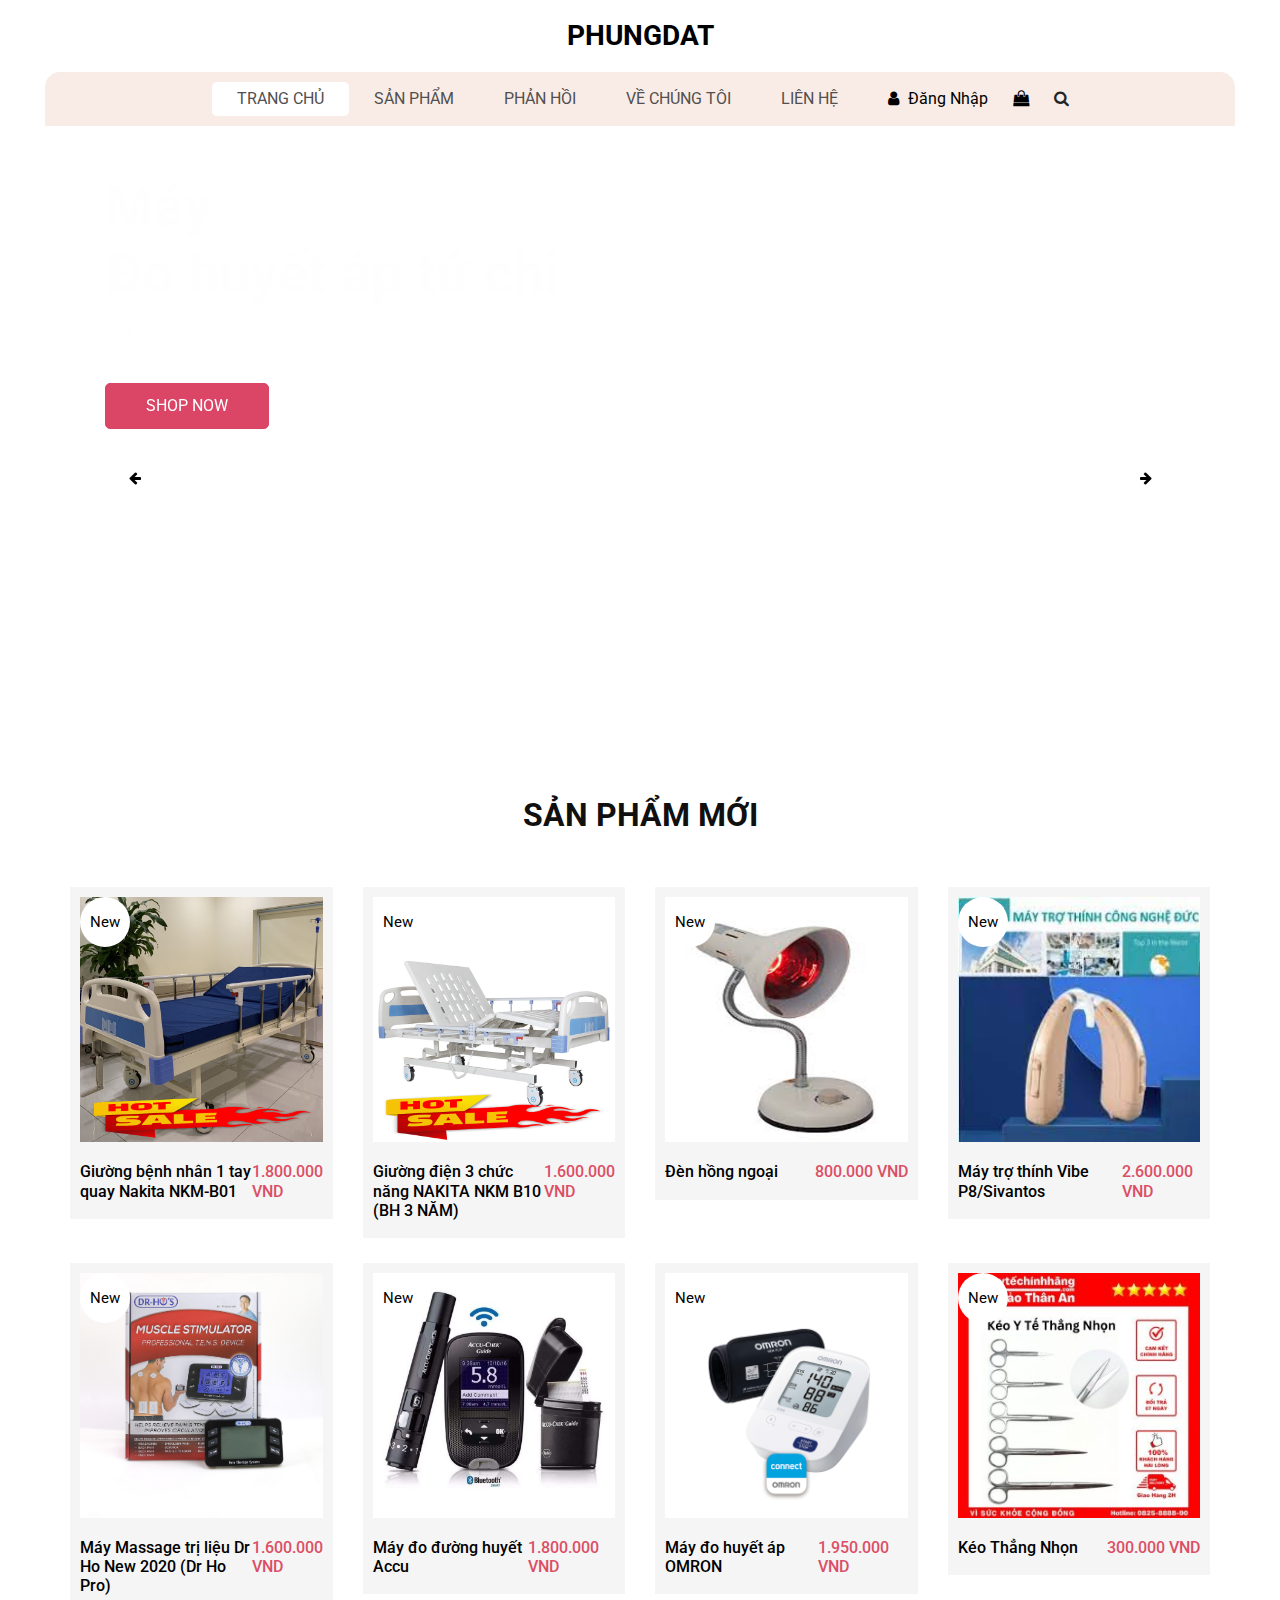
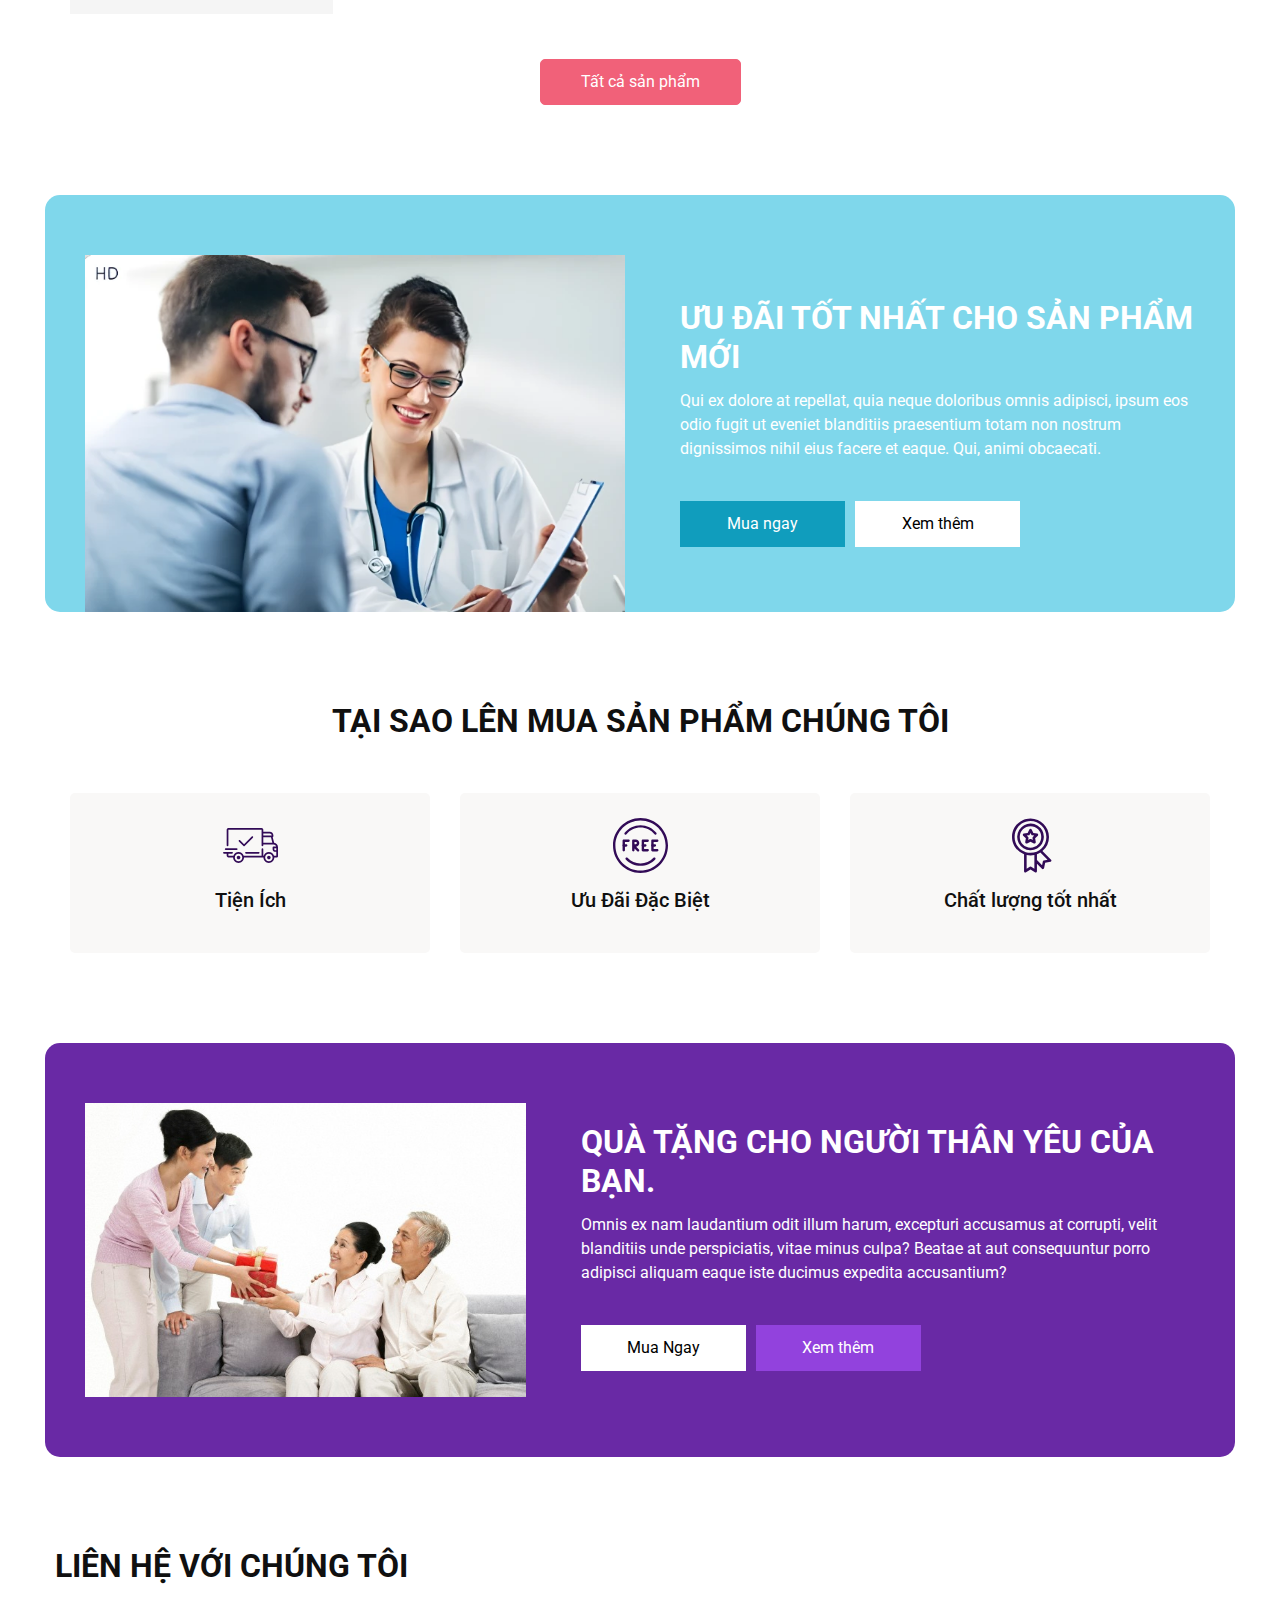
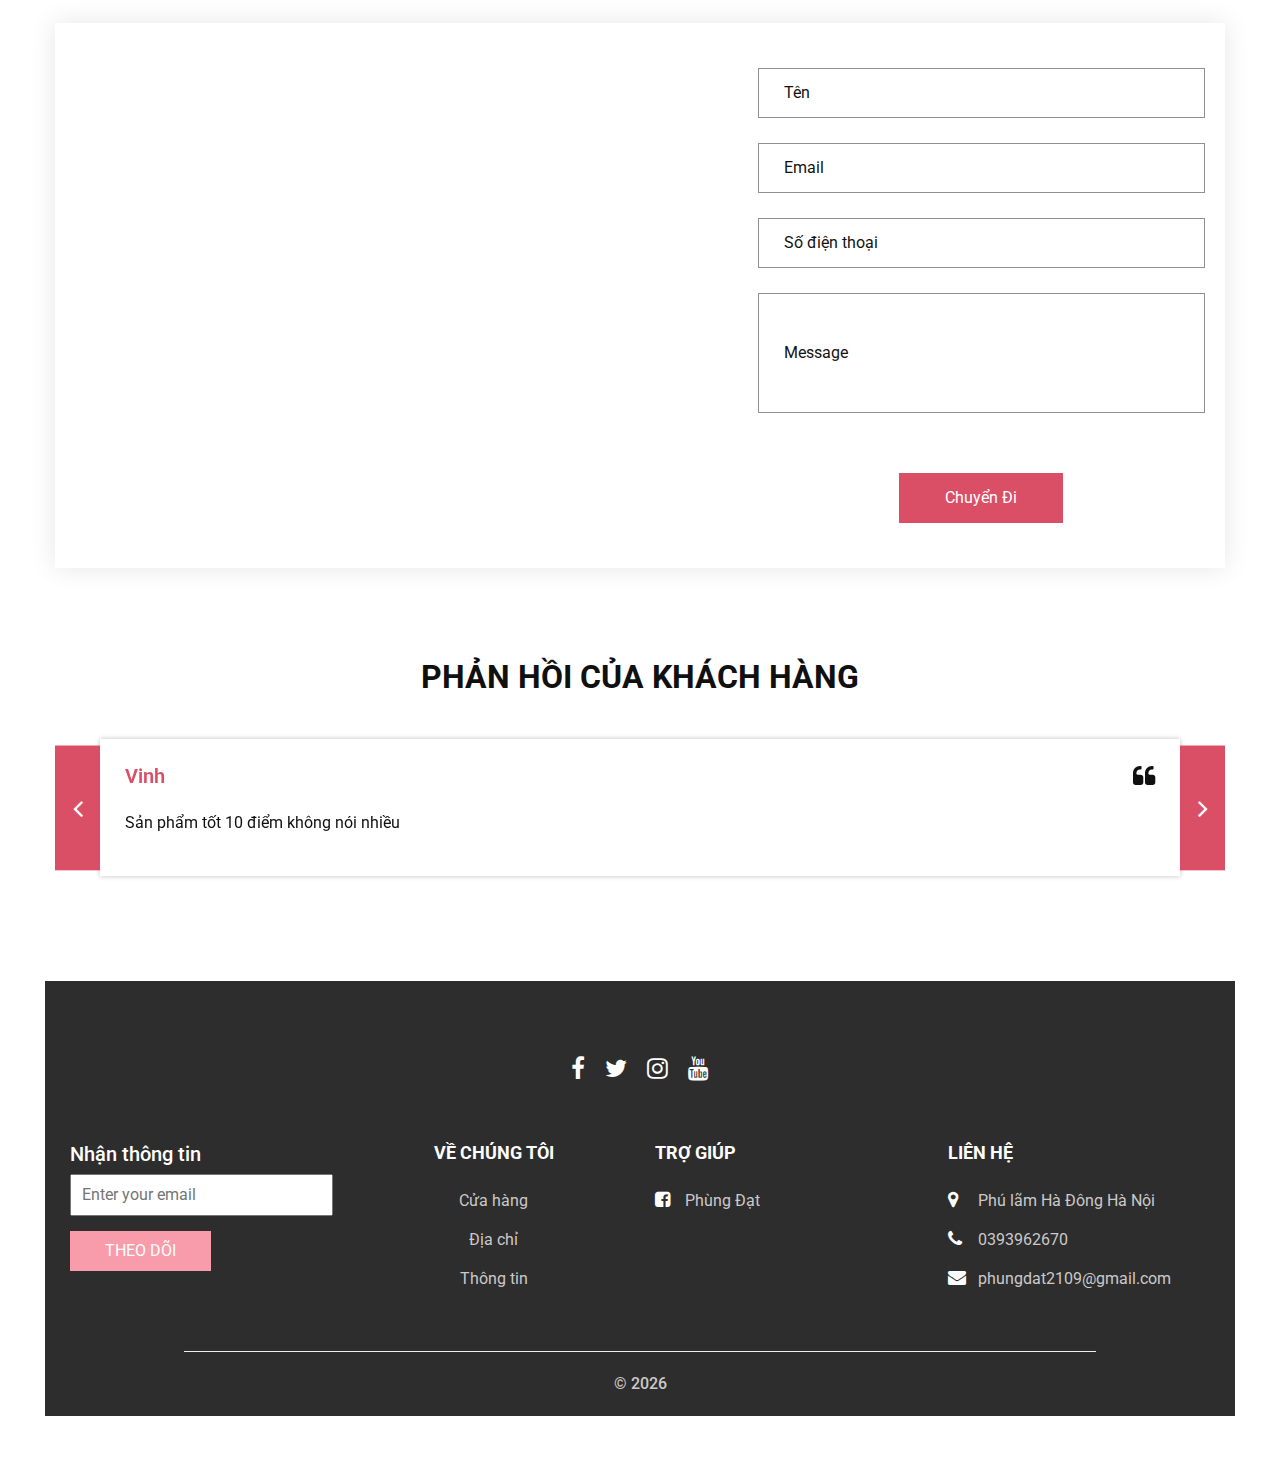
<file: index.html>
<!DOCTYPE html>
<html>

<head>
    <meta charset="utf-8" />
    <meta http-equiv="X-UA-Compatible" content="IE=edge" />
    <meta name="viewport" content="width=device-width, initial-scale=1, shrink-to-fit=no" />
    <meta name="keywords" content="" />
    <meta name="description" content="" />
    <meta name="author" content="" />
    <link rel="shortcut icon" href="images/favicon.png" type="image/x-icon">

    <title>
        phungdat
    </title>

    <link rel="stylesheet" type="text/css" href="https://cdnjs.cloudflare.com/ajax/libs/OwlCarousel2/2.3.4/assets/owl.carousel.min.css" />

    <link rel="stylesheet" type="text/css" href="css/bootstrap.css" />

    <link href="css/style.css" rel="stylesheet" />
    <link href="css/responsive.css" rel="stylesheet" />
</head>

<body>
    <div class="hero_area">
        <header class="header_section">
            <nav class="navbar navbar-expand-lg custom_nav-container ">
                <a class="navbar-brand" href="index.html">
                    <span>
            phungdat
          </span>
                </a>
                <button class="navbar-toggler" type="button" data-toggle="collapse" data-target="#navbarSupportedContent" aria-controls="navbarSupportedContent" aria-expanded="false" aria-label="Toggle navigation">
          <span class=""></span>
        </button>

                <div class="collapse navbar-collapse" id="navbarSupportedContent">
                    <ul class="navbar-nav  ">
                        <li class="nav-item active">
                            <a class="nav-link" href="index.html">Trang chủ <span class="sr-only">(current)</span></a>
                        </li>
                        <li class="nav-item">
                            <a class="nav-link" href="shop.html">
                Sản phẩm
              </a>
                        </li>
                        <li class="nav-item">
                            <a class="nav-link" href="testimonial.html">
                Phản hồi
              </a>
                        </li>
                        <li class="nav-item">
                            <a class="nav-link" href="why.html">
                Về chúng tôi
              </a>
                        </li>
                        <li class="nav-item">
                            <a class="nav-link" href="contact.html">Liên hệ</a>
                        </li>
                    </ul>
                    <div class="user_option">
                        <a href="./login.html">
                            <i class="fa fa-user" aria-hidden="true"></i>
                            <span>
                Đăng Nhập
              </span>
                        </a>
                        <a href="">
                            <i class="fa fa-shopping-bag" aria-hidden="true"></i>
                        </a>
                        <form class="form-inline ">
                            <button class="btn nav_search-btn" type="submit">
                <i class="fa fa-search" aria-hidden="true"></i>
              </button>
                        </form>
                    </div>
                </div>
            </nav>
        </header>

        <section class="slider_section">
            <div class="slider_container">
                <div id="carouselExampleIndicators" class="carousel slide" data-ride="carousel">
                    <div class="carousel-inner">
                        <div class="carousel-item slide-1 active">
                            <div class="container-fluid">
                                <div class="row">
                                    <div class="col-md-12">
                                        <div class="detail-box mt-5">
                                            <h1>
                                                Máy <br>Đo huyết áp tứ chi
                                            </h1>
                                            <p>
                                                tiện lợi
                                            </p>
                                            <a href="">
                        Shop now
                      </a>
                                        </div>
                                    </div>

                                </div>
                            </div>
                        </div>

                        <div class="carousel-item slide-2">
                            <div class="container-fluid">
                                <div class="row">
                                    <div class="col-md-12">
                                        <div class="detail-box mt-5">
                                            <h1>
                                                Bộ khám ngũ quan <br>

                                            </h1>
                                            <p>
                                                nhỏ gọn tiện lợi
                                            </p>
                                            <a href="">
                        Shop now
                      </a>
                                        </div>
                                    </div>

                                </div>
                            </div>
                        </div>

                        <div class="carousel-item slide-3">
                            <div class="container-fluid">
                                <div class="row">
                                    <div class="col-md-12">
                                        <div class="detail-box mt-5">
                                            <h1>

                                                Túi chườm đa năng
                                                <br>

                                            </h1>
                                            <p>
                                                Công dụng hiệu quả
                                            </p>
                                            <a href="">
                        Shop now
                      </a>
                                        </div>
                                    </div>

                                </div>
                            </div>
                        </div>
                    </div>
                    <div class="carousel_btn-box">
                        <a class="carousel-control-prev carousel-control-custom" href="#carouselExampleIndicators" role="button" data-slide="prev">
                            <i class="fa fa-arrow-left" aria-hidden="true"></i>
                            <span class="sr-only">Previous</span>
                        </a>
                        <a class="carousel-control-next carousel-control-custom" href="#carouselExampleIndicators" role="button" data-slide="next">
                            <i class="fa fa-arrow-right" aria-hidden="true"></i>
                            <span class="sr-only">Next</span>
                        </a>
                    </div>
                </div>
            </div>
        </section>

    </div>

    <section class="shop_section layout_padding">
        <div class="container">
            <div class="heading_container heading_center">
                <h2>
                    Sản phẩm mới
                </h2>
            </div>
            <div class="row">
                <div class="col-sm-6 col-md-4 col-lg-3">
                    <div class="box">
                        <a href="">
                            <div class="img-box">
                                <img src="./images/giuongbenh2.jpg" alt="">
                            </div>
                            <div class="detail-box">
                                <h6>
                                    Giường bệnh nhân 1 tay quay Nakita NKM-B01
                                </h6>
                                <h6>

                                    <span>
                    1.800.000 VND
                  </span>
                                </h6>
                            </div>
                            <div class="new">
                                <span>
                  New
                </span>
                            </div>
                        </a>
                    </div>
                </div>
                <div class="col-sm-6 col-md-4 col-lg-3">
                    <div class="box">
                        <a href="">
                            <div class="img-box">
                                <img src="./images/giuong b10 hot sale.jpg" alt="">
                            </div>
                            <div class="detail-box">
                                <h6>
                                    Giường điện 3 chức năng NAKITA NKM B10 (BH 3 NĂM)
                                </h6>
                                <h6>

                                    <span>
                    1.600.000 VND
                  </span>
                                </h6>
                            </div>
                            <div class="new">
                                <span>
                  New
                </span>
                            </div>
                        </a>
                    </div>
                </div>
                <div class="col-sm-6 col-md-4 col-lg-3">
                    <div class="box">
                        <a href="">
                            <div class="img-box">
                                <img src="./images/den hong ngoai.jpg" alt="">
                            </div>
                            <div class="detail-box">
                                <h6>
                                    Đèn hồng ngoại
                                </h6>
                                <h6>

                                    <span>
                    800.000 VND
                  </span>
                                </h6>
                            </div>
                            <div class="new">
                                <span>
                  New
                </span>
                            </div>
                        </a>
                    </div>
                </div>
                <div class="col-sm-6 col-md-4 col-lg-3">
                    <div class="box">
                        <a href="">
                            <div class="img-box">
                                <img src="./images/Máy trợ thính Vibe S8.jpg" alt="">
                            </div>
                            <div class="detail-box">
                                <h6>
                                    Máy trợ thính Vibe P8/Sivantos
                                </h6>
                                <h6>

                                    <span>
                    2.600.000 VND
                  </span>
                                </h6>
                            </div>
                            <div class="new">
                                <span>
                  New
                </span>
                            </div>
                        </a>
                    </div>
                </div>
                <div class="col-sm-6 col-md-4 col-lg-3">
                    <div class="box">
                        <a href="">
                            <div class="img-box">
                                <img src="./images/MayMatXa.jpg" alt="">
                            </div>
                            <div class="detail-box">
                                <h6>
                                    Máy Massage trị liệu Dr Ho New 2020 (Dr Ho Pro)
                                </h6>
                                <h6>

                                    <span>
                    1.600.000 VND
                  </span>
                                </h6>
                            </div>
                            <div class="new">
                                <span>
                  New
                </span>
                            </div>
                        </a>
                    </div>
                </div>
                <div class="col-sm-6 col-md-4 col-lg-3">
                    <div class="box">
                        <a href="">
                            <div class="img-box">
                                <img src="./images/May-do-duong-huyet-Accu.jpg" alt="">
                            </div>
                            <div class="detail-box">
                                <h6>
                                    Máy đo đường huyết Accu
                                </h6>
                                <h6>

                                    <span>
                    1.800.000 VND
                  </span>
                                </h6>
                            </div>
                            <div class="new">
                                <span>
                  New
                </span>
                            </div>
                        </a>
                    </div>
                </div>
                <div class="col-sm-6 col-md-4 col-lg-3">
                    <div class="box">
                        <a href="">
                            <div class="img-box">
                                <img src="./images/MayDoHuyetApOMRON.jpg" alt="">
                            </div>
                            <div class="detail-box">
                                <h6>
                                    Máy đo huyết áp OMRON
                                </h6>
                                <h6>

                                    <span>
                    1.950.000 VND
                  </span>
                                </h6>
                            </div>
                            <div class="new">
                                <span>
                  New
                </span>
                            </div>
                        </a>
                    </div>
                </div>
                <div class="col-sm-6 col-md-4 col-lg-3">
                    <div class="box">
                        <a href="">
                            <div class="img-box">
                                <img src="./images/Keo-Thang-Nhon-Cac-So.jpg" alt="">
                            </div>
                            <div class="detail-box">
                                <h6>
                                    Kéo Thẳng Nhọn
                                </h6>
                                <h6>

                                    <span>
                    300.000 VND
                  </span>
                                </h6>
                            </div>
                            <div class="new">
                                <span>
                  New
                </span>
                            </div>
                        </a>
                    </div>
                </div>
            </div>
            <div class="btn-box">
                <a href="./shop.html">
          Tất cả sản phẩm
        </a>
            </div>
        </div>
    </section>



    <section class="saving_section ">
        <div class="box">
            <div class="container-fluid">
                <div class="row">
                    <div class="col-lg-6">
                        <div class="img-box">
                            <img src="images/bacsyyyy.webp" alt="">
                        </div>
                    </div>
                    <div class="col-lg-6">
                        <div class="detail-box">
                            <div class="heading_container">
                                <h2>
                                    Ưu đãi tốt nhất cho sản phẩm mới
                                </h2>
                            </div>
                            <p>
                                Qui ex dolore at repellat, quia neque doloribus omnis adipisci, ipsum eos odio fugit ut eveniet blanditiis praesentium totam non nostrum dignissimos nihil eius facere et eaque. Qui, animi obcaecati.
                            </p>
                            <div class="btn-box">
                                <a href="#" class="btn1">
                  Mua ngay
                </a>
                                <a href="#" class="btn2">
                  Xem thêm
                </a>
                            </div>
                        </div>
                    </div>
                </div>
            </div>
        </div>
    </section>


    <section class="why_section layout_padding">
        <div class="container">
            <div class="heading_container heading_center">
                <h2>
                    Tại Sao Lên Mua Sản Phẩm Chúng Tôi
                </h2>
            </div>
            <div class="row">
                <div class="col-md-4">
                    <div class="box ">
                        <div class="img-box">
                            <svg version="1.1" id="Layer_1" xmlns="http://www.w3.org/2000/svg" xmlns:xlink="http://www.w3.org/1999/xlink" x="0px" y="0px" viewBox="0 0 512 512" style="enable-background:new 0 0 512 512;" xml:space="preserve">
                <g>
                  <g>
                    <path d="M476.158,231.363l-13.259-53.035c3.625-0.77,6.345-3.986,6.345-7.839v-8.551c0-18.566-15.105-33.67-33.67-33.67h-60.392
                 V110.63c0-9.136-7.432-16.568-16.568-16.568H50.772c-9.136,0-16.568,7.432-16.568,16.568V256c0,4.427,3.589,8.017,8.017,8.017
                 c4.427,0,8.017-3.589,8.017-8.017V110.63c0-0.295,0.239-0.534,0.534-0.534h307.841c0.295,0,0.534,0.239,0.534,0.534v145.372
                 c0,4.427,3.589,8.017,8.017,8.017c4.427,0,8.017-3.589,8.017-8.017v-9.088h94.569c0.008,0,0.014,0.002,0.021,0.002
                 c0.008,0,0.015-0.001,0.022-0.001c11.637,0.008,21.518,7.646,24.912,18.171h-24.928c-4.427,0-8.017,3.589-8.017,8.017v17.102
                 c0,13.851,11.268,25.119,25.119,25.119h9.086v35.273h-20.962c-6.886-19.883-25.787-34.205-47.982-34.205
                 s-41.097,14.322-47.982,34.205h-3.86v-60.393c0-4.427-3.589-8.017-8.017-8.017c-4.427,0-8.017,3.589-8.017,8.017v60.391H192.817
                 c-6.886-19.883-25.787-34.205-47.982-34.205s-41.097,14.322-47.982,34.205H50.772c-0.295,0-0.534-0.239-0.534-0.534v-17.637
                 h34.739c4.427,0,8.017-3.589,8.017-8.017s-3.589-8.017-8.017-8.017H8.017c-4.427,0-8.017,3.589-8.017,8.017
                 s3.589,8.017,8.017,8.017h26.188v17.637c0,9.136,7.432,16.568,16.568,16.568h43.304c-0.002,0.178-0.014,0.355-0.014,0.534
                 c0,27.996,22.777,50.772,50.772,50.772s50.772-22.776,50.772-50.772c0-0.18-0.012-0.356-0.014-0.534h180.67
                 c-0.002,0.178-0.014,0.355-0.014,0.534c0,27.996,22.777,50.772,50.772,50.772c27.995,0,50.772-22.776,50.772-50.772
                 c0-0.18-0.012-0.356-0.014-0.534h26.203c4.427,0,8.017-3.589,8.017-8.017v-85.511C512,251.989,496.423,234.448,476.158,231.363z
                  M375.182,144.301h60.392c9.725,0,17.637,7.912,17.637,17.637v0.534h-78.029V144.301z M375.182,230.881v-52.376h71.235
                 l13.094,52.376H375.182z M144.835,401.904c-19.155,0-34.739-15.583-34.739-34.739s15.584-34.739,34.739-34.739
                 c19.155,0,34.739,15.583,34.739,34.739S163.99,401.904,144.835,401.904z M427.023,401.904c-19.155,0-34.739-15.583-34.739-34.739
                 s15.584-34.739,34.739-34.739c19.155,0,34.739,15.583,34.739,34.739S446.178,401.904,427.023,401.904z M495.967,299.29h-9.086
                 c-5.01,0-9.086-4.076-9.086-9.086v-9.086h18.171V299.29z" />
                  </g>
                </g>
                <g>
                  <g>
                    <path d="M144.835,350.597c-9.136,0-16.568,7.432-16.568,16.568c0,9.136,7.432,16.568,16.568,16.568
                 c9.136,0,16.568-7.432,16.568-16.568C161.403,358.029,153.971,350.597,144.835,350.597z" />
                  </g>
                </g>
                <g>
                  <g>
                    <path d="M427.023,350.597c-9.136,0-16.568,7.432-16.568,16.568c0,9.136,7.432,16.568,16.568,16.568
                 c9.136,0,16.568-7.432,16.568-16.568C443.591,358.029,436.159,350.597,427.023,350.597z" />
                  </g>
                </g>
                <g>
                  <g>
                    <path d="M332.96,316.393H213.244c-4.427,0-8.017,3.589-8.017,8.017s3.589,8.017,8.017,8.017H332.96
                 c4.427,0,8.017-3.589,8.017-8.017S337.388,316.393,332.96,316.393z" />
                  </g>
                </g>
                <g>
                  <g>
                    <path d="M127.733,282.188H25.119c-4.427,0-8.017,3.589-8.017,8.017s3.589,8.017,8.017,8.017h102.614
                 c4.427,0,8.017-3.589,8.017-8.017S132.16,282.188,127.733,282.188z" />
                  </g>
                </g>
                <g>
                  <g>
                    <path d="M278.771,173.37c-3.13-3.13-8.207-3.13-11.337,0.001l-71.292,71.291l-37.087-37.087c-3.131-3.131-8.207-3.131-11.337,0
                 c-3.131,3.131-3.131,8.206,0,11.337l42.756,42.756c1.565,1.566,3.617,2.348,5.668,2.348s4.104-0.782,5.668-2.348l76.96-76.96
                 C281.901,181.576,281.901,176.501,278.771,173.37z" />
                  </g>
                </g>
                <g>
                </g>
                <g>
                </g>
                <g>
                </g>
                <g>
                </g>
                <g>
                </g>
                <g>
                </g>
                <g>
                </g>
                <g>
                </g>
                <g>
                </g>
                <g>
                </g>
                <g>
                </g>
                <g>
                </g>
                <g>
                </g>
                <g>
                </g>
                <g>
                </g>
              </svg>
                        </div>
                        <div class="detail-box">
                            <h5>
                                Tiện Ích
                            </h5>
                            <p>

                            </p>
                        </div>
                    </div>
                </div>
                <div class="col-md-4">
                    <div class="box ">
                        <div class="img-box">
                            <svg version="1.1" id="Capa_1" xmlns="http://www.w3.org/2000/svg" xmlns:xlink="http://www.w3.org/1999/xlink" x="0px" y="0px" viewBox="0 0 490.667 490.667" style="enable-background:new 0 0 490.667 490.667;" xml:space="preserve">
                <g>
                  <g>
                    <path d="M138.667,192H96c-5.888,0-10.667,4.779-10.667,10.667V288c0,5.888,4.779,10.667,10.667,10.667s10.667-4.779,10.667-10.667
                 v-74.667h32c5.888,0,10.667-4.779,10.667-10.667S144.555,192,138.667,192z" />
                  </g>
                </g>
                <g>
                  <g>
                    <path d="M117.333,234.667H96c-5.888,0-10.667,4.779-10.667,10.667S90.112,256,96,256h21.333c5.888,0,10.667-4.779,10.667-10.667
                 S123.221,234.667,117.333,234.667z" />
                  </g>
                </g>
                <g>
                  <g>
                    <path d="M245.333,0C110.059,0,0,110.059,0,245.333s110.059,245.333,245.333,245.333s245.333-110.059,245.333-245.333
                 S380.608,0,245.333,0z M245.333,469.333c-123.52,0-224-100.48-224-224s100.48-224,224-224s224,100.48,224,224
                 S368.853,469.333,245.333,469.333z" />
                  </g>
                </g>
                <g>
                  <g>
                    <path d="M386.752,131.989C352.085,88.789,300.544,64,245.333,64s-106.752,24.789-141.419,67.989
                 c-3.691,4.587-2.965,11.307,1.643,14.997c4.587,3.691,11.307,2.965,14.976-1.643c30.613-38.144,76.096-60.011,124.8-60.011
                 s94.187,21.867,124.779,60.011c2.112,2.624,5.205,3.989,8.32,3.989c2.368,0,4.715-0.768,6.677-2.347
                 C389.717,143.296,390.443,136.576,386.752,131.989z" />
                  </g>
                </g>
                <g>
                  <g>
                    <path
                      d="M376.405,354.923c-4.224-4.032-11.008-3.861-15.061,0.405c-30.613,32.235-71.808,50.005-116.011,50.005
                 s-85.397-17.771-115.989-50.005c-4.032-4.309-10.816-4.437-15.061-0.405c-4.309,4.053-4.459,10.816-0.405,15.083
                 c34.667,36.544,81.344,56.661,131.456,56.661s96.789-20.117,131.477-56.661C380.864,365.739,380.693,358.976,376.405,354.923z" />
                  </g>
                </g>
                <g>
                  <g>
                    <path d="M206.805,255.723c15.701-2.027,27.861-15.488,27.861-31.723c0-17.643-14.357-32-32-32h-21.333
                 c-5.888,0-10.667,4.779-10.667,10.667v42.581c0,0.043,0,0.107,0,0.149V288c0,5.888,4.779,10.667,10.667,10.667
                 S192,293.888,192,288v-16.917l24.448,24.469c2.091,2.069,4.821,3.115,7.552,3.115c2.731,0,5.461-1.045,7.531-3.136
                 c4.16-4.16,4.16-10.923,0-15.083L206.805,255.723z M192,234.667v-21.333h10.667c5.867,0,10.667,4.779,10.667,10.667
                 s-4.8,10.667-10.667,10.667H192z" />
                  </g>
                </g>
                <g>
                  <g>
                    <path d="M309.333,277.333h-32v-64h32c5.888,0,10.667-4.779,10.667-10.667S315.221,192,309.333,192h-42.667
                 c-5.888,0-10.667,4.779-10.667,10.667V288c0,5.888,4.779,10.667,10.667,10.667h42.667c5.888,0,10.667-4.779,10.667-10.667
                 S315.221,277.333,309.333,277.333z" />
                  </g>
                </g>
                <g>
                  <g>
                    <path d="M288,234.667h-21.333c-5.888,0-10.667,4.779-10.667,10.667S260.779,256,266.667,256H288
                 c5.888,0,10.667-4.779,10.667-10.667S293.888,234.667,288,234.667z" />
                  </g>
                </g>
                <g>
                  <g>
                    <path d="M394.667,277.333h-32v-64h32c5.888,0,10.667-4.779,10.667-10.667S400.555,192,394.667,192H352
                 c-5.888,0-10.667,4.779-10.667,10.667V288c0,5.888,4.779,10.667,10.667,10.667h42.667c5.888,0,10.667-4.779,10.667-10.667
                 S400.555,277.333,394.667,277.333z" />
                  </g>
                </g>
                <g>
                  <g>
                    <path d="M373.333,234.667H352c-5.888,0-10.667,4.779-10.667,10.667S346.112,256,352,256h21.333
                 c5.888,0,10.667-4.779,10.667-10.667S379.221,234.667,373.333,234.667z" />
                  </g>
                </g>
                <g>
                </g>
                <g>
                </g>
                <g>
                </g>
                <g>
                </g>
                <g>
                </g>
                <g>
                </g>
                <g>
                </g>
                <g>
                </g>
                <g>
                </g>
                <g>
                </g>
                <g>
                </g>
                <g>
                </g>
                <g>
                </g>
                <g>
                </g>
                <g>
                </g>
              </svg>
                        </div>
                        <div class="detail-box">
                            <h5>
                                Ưu Đãi Đặc Biệt
                            </h5>
                            <p>

                            </p>
                        </div>
                    </div>
                </div>
                <div class="col-md-4">
                    <div class="box ">
                        <div class="img-box">
                            <svg id="_30_Premium" height="512" viewBox="0 0 512 512" width="512" xmlns="http://www.w3.org/2000/svg" data-name="30_Premium">
                <g id="filled">
                  <path
                    d="m252.92 300h3.08a124.245 124.245 0 1 0 -4.49-.09c.075.009.15.023.226.03.394.039.789.06 1.184.06zm-96.92-124a100 100 0 1 1 100 100 100.113 100.113 0 0 1 -100-100z" />
                  <path
                    d="m447.445 387.635-80.4-80.4a171.682 171.682 0 0 0 60.955-131.235c0-94.841-77.159-172-172-172s-172 77.159-172 172c0 73.747 46.657 136.794 112 161.2v158.8c-.3 9.289 11.094 15.384 18.656 9.984l41.344-27.562 41.344 27.562c7.574 5.4 18.949-.7 18.656-9.984v-70.109l46.6 46.594c6.395 6.789 18.712 3.025 20.253-6.132l9.74-48.724 48.725-9.742c9.163-1.531 12.904-13.893 6.127-20.252zm-339.445-211.635c0-81.607 66.393-148 148-148s148 66.393 148 148-66.393 148-148 148-148-66.393-148-148zm154.656 278.016a12 12 0 0 0 -13.312 0l-29.344 19.562v-129.378a172.338 172.338 0 0 0 72 0v129.38zm117.381-58.353a12 12 0 0 0 -9.415 9.415l-6.913 34.58-47.709-47.709v-54.749a171.469 171.469 0 0 0 31.467-15.6l67.151 67.152z" />
                  <path
                    d="m287.62 236.985c8.349 4.694 19.251-3.212 17.367-12.618l-5.841-35.145 25.384-25c7.049-6.5 2.89-19.3-6.634-20.415l-35.23-5.306-15.933-31.867c-4.009-8.713-17.457-8.711-21.466 0l-15.933 31.866-35.23 5.306c-9.526 1.119-13.681 13.911-6.634 20.415l25.384 25-5.841 35.145c-1.879 9.406 9 17.31 17.367 12.618l31.62-16.414zm-53-32.359 2.928-17.615a12 12 0 0 0 -3.417-10.516l-12.721-12.531 17.658-2.66a12 12 0 0 0 8.947-6.5l7.985-15.971 7.985 15.972a12 12 0 0 0 8.947 6.5l17.658 2.66-12.723 12.535a12 12 0 0 0 -3.417 10.516l2.928 17.615-15.849-8.231a12 12 0 0 0 -11.058 0z" />
                </g>
              </svg>
                        </div>
                        <div class="detail-box">
                            <h5>
                                Chất lượng tốt nhất
                            </h5>
                            <p>

                            </p>
                        </div>
                    </div>
                </div>
            </div>
        </div>
    </section>




    <section class="gift_section layout_padding-bottom">
        <div class="box ">
            <div class="container-fluid">
                <div class="row">
                    <div class="col-md-5">
                        <div class="img_container">
                            <div class="img-box">
                                <img src="images/./qua-tang-la-gi-20.jpg" alt="">
                            </div>
                        </div>
                    </div>
                    <div class="col-md-7">
                        <div class="detail-box">
                            <div class="heading_container">
                                <h2>
                                    Quà tặng cho người thân yêu của bạn.
                                </h2>
                            </div>
                            <p>
                                Omnis ex nam laudantium odit illum harum, excepturi accusamus at corrupti, velit blanditiis unde perspiciatis, vitae minus culpa? Beatae at aut consequuntur porro adipisci aliquam eaque iste ducimus expedita accusantium?
                            </p>
                            <div class="btn-box">
                                <a href="#" class="btn1">
                  Mua Ngay
                </a>
                                <a href="#" class="btn2">
                  Xem thêm
                </a>
                            </div>
                        </div>
                    </div>
                </div>
            </div>
        </div>
    </section>




    <section class="contact_section ">
        <div class="container px-0">
            <div class="heading_container ">
                <h2 class="">
                    Liên hệ với chúng tôi
                </h2>
            </div>
        </div>
        <div class="container container-bg">
            <div class="row">
                <div class="col-lg-7 col-md-6 px-0">
                    <div class="map_container">
                        <div class="map-responsive">
                            <iframe src="https://www.google.com/maps/embed?pb=!1m18!1m12!1m3!1d630.4229817562414!2d105.78238953645592!3d21.028667743586738!2m3!1f0!2f0!3f0!3m2!1i1024!2i768!4f13.1!3m3!1m2!1s0x3135ab524e2f8cd3%3A0xbeb0c04924eec9ef!2zR2nhuqNuZyDEkcaw4budbmcgMyBUcsaw4budbmcgxJDhuqFpIEjhu41jIEPDtG5nIE5naOG7hy1ESFFHIEjDoCBO4buZaQ!5e0!3m2!1svi!2s!4v1702823465513!5m2!1svi!2s"
                                width="600" height="300" frameborder="0" style="border:0; width: 100%; height:100%" allowfullscreen></iframe>
                        </div>
                    </div>
                </div>
                <div class="col-md-6 col-lg-5 px-0">
                    <form action="#">
                        <div>
                            <input type="text" placeholder="Tên" />
                        </div>
                        <div>
                            <input type="email" placeholder="Email" />
                        </div>
                        <div>
                            <input type="text" placeholder="Số điện thoại" />
                        </div>
                        <div>
                            <input type="text" class="message-box" placeholder="Message" />
                        </div>
                        <div class="d-flex ">
                            <button>
                Chuyển Đi
              </button>
                        </div>
                    </form>
                </div>
            </div>
        </div>
    </section>


    <section class="client_section layout_padding">
        <div class="container">
            <div class="heading_container heading_center">
                <h2>
                    Phản hồi của khách hàng
                </h2>
            </div>
        </div>
        <div class="container px-0">
            <div id="customCarousel2" class="carousel  carousel-fade" data-ride="carousel">
                <div class="carousel-inner">
                    <div class="carousel-item carousel-item-custom active">
                        <div class="box">
                            <div class="client_info">
                                <div class="client_name">
                                    <h5>
                                        Vinh
                                    </h5>
                                    <h6>

                                    </h6>
                                </div>
                                <i class="fa fa-quote-left" aria-hidden="true"></i>
                            </div>
                            <p>
                                Sản phẩm tốt 10 điểm không nói nhiều
                            </p>
                        </div>
                    </div>
                    <div class="carousel-item carousel-item-custom">
                        <div class="box">
                            <div class="client_info">
                                <div class="client_name">
                                    <h5>
                                        Đức
                                    </h5>
                                    <h6>

                                    </h6>
                                </div>
                                <i class="fa fa-quote-left" aria-hidden="true"></i>
                            </div>
                            <p>
                                sản phẩm chất lượng nhưng hơi mắc dễ hết tiền
                            </p>
                        </div>
                    </div>
                    <div class="carousel-item carousel-item-custom">
                        <div class="box">
                            <div class="client_info">
                                <div class="client_name">
                                    <h5>
                                        Quân
                                    </h5>
                                    <h6>

                                    </h6>
                                </div>
                                <i class="fa fa-quote-left" aria-hidden="true"></i>
                            </div>
                            <p>
                                mau mua về cho gia đình
                            </p>
                        </div>
                    </div>
                </div>
                <div class="carousel_btn-box">
                    <a class="carousel-control-prev" href="#customCarousel2" role="button" data-slide="prev">
                        <i class="fa fa-angle-left" aria-hidden="true"></i>
                        <span class="sr-only">Previous</span>
                    </a>
                    <a class="carousel-control-next" href="#customCarousel2" role="button" data-slide="next">
                        <i class="fa fa-angle-right" aria-hidden="true"></i>
                        <span class="sr-only">Next</span>
                    </a>
                </div>
            </div>
        </div>
    </section>


    <section class="info_section  layout_padding2-top">
        <div class="social_container">
            <div class="social_box">
                <a href="https://www.facebook.com/nguye.vinh.8">
                    <i class="fa fa-facebook" aria-hidden="true"></i>
                </a>
                <a href="">
                    <i class="fa fa-twitter" aria-hidden="true"></i>
                </a>
                <a href="">
                    <i class="fa fa-instagram" aria-hidden="true"></i>
                </a>
                <a href="">
                    <i class="fa fa-youtube" aria-hidden="true"></i>
                </a>
            </div>
        </div>
        <div class="info_container ">
            <div class="container">
                <div class="row">
                    <div class="col-md-6 col-lg-3">
                        <div class="info_form ">
                            <h5>
                                Nhận thông tin
                            </h5>
                            <form action="#">
                                <input type="email" placeholder="Enter your email">
                                <button>
                  Theo dõi
                </button>
                            </form>
                        </div>
                    </div>
                    <div class="col-md-6 col-lg-3">
                        <h6 class="text-center">
                            Về Chúng Tôi
                        </h6>
                        <div class="info_link-box">
                            <a href="http://127.0.0.1:5500/why.html" class="justify-content-center">
                                <!-- <div class="footer-icon"><i class="fa fa-map-marker" aria-hidden="true"></i></div> -->
                                <span> Cửa hàng </span>
                            </a>
                            <a href="http://127.0.0.1:5500/why.html" class="justify-content-center">
                                <!-- <div class="footer-icon"><i class="fa fa-compass" aria-hidden="true"></i></div> -->
                                <span>Địa chỉ</span>
                            </a>
                            <a href="http://127.0.0.1:5500/why.html" class="justify-content-center">
                                <!-- <div class="footer-icon"><i class="fa fa-envelope" aria-hidden="true"></i></div> -->
                                <span> Thông tin</span>
                            </a>
                        </div>
                    </div>
                    <div class="col-md-6 col-lg-3">
                        <h6>
                            Trợ giúp
                        </h6>
                        <div class="info_link-box">
                            <a href="https://www.facebook.com/phung.dat.2109?mibextid=LQQJ4d">
                                <div class="footer-icon"><i class="fa fa-facebook-square" aria-hidden="true"></i></div>
                                <span>Phùng Đạt</span>


                            </a>
                        </div>
                    </div>
                    <div class="col-md-6 col-lg-3">
                        <h6>
                            Liên hệ
                        </h6>
                        <div class="info_link-box">
                            <a href="">
                                <div class="footer-icon"><i class="fa fa-map-marker" aria-hidden="true"></i></div>
                                <span> Phú lãm Hà Đông Hà Nội </span>
                            </a>
                            <a href="">
                                <div class="footer-icon"><i class="fa fa-phone" aria-hidden="true"></i></div>
                                <span>0393962670</span>
                            </a>
                            <a href="">
                                <div class="footer-icon"><i class="fa fa-envelope" aria-hidden="true"></i></div>
                                <span> phungdat2109@gmail.com</span>
                            </a>
                        </div>
                    </div>
                </div>
            </div>
        </div>
        <footer class=" footer_section">
            <div class="container">
                <p>
                    &copy; <span id="displayYear"></span>
                    <a href="https://html.design/"> </a>
                </p>
            </div>
        </footer>

    </section>



    <script src="js/jquery-3.4.1.min.js"></script>
    <script src="js/bootstrap.js"></script>
    <script src="https://cdnjs.cloudflare.com/ajax/libs/OwlCarousel2/2.3.4/owl.carousel.min.js">
    </script>
    <script src="js/custom.js"></script>

</body>

</html>
</file>
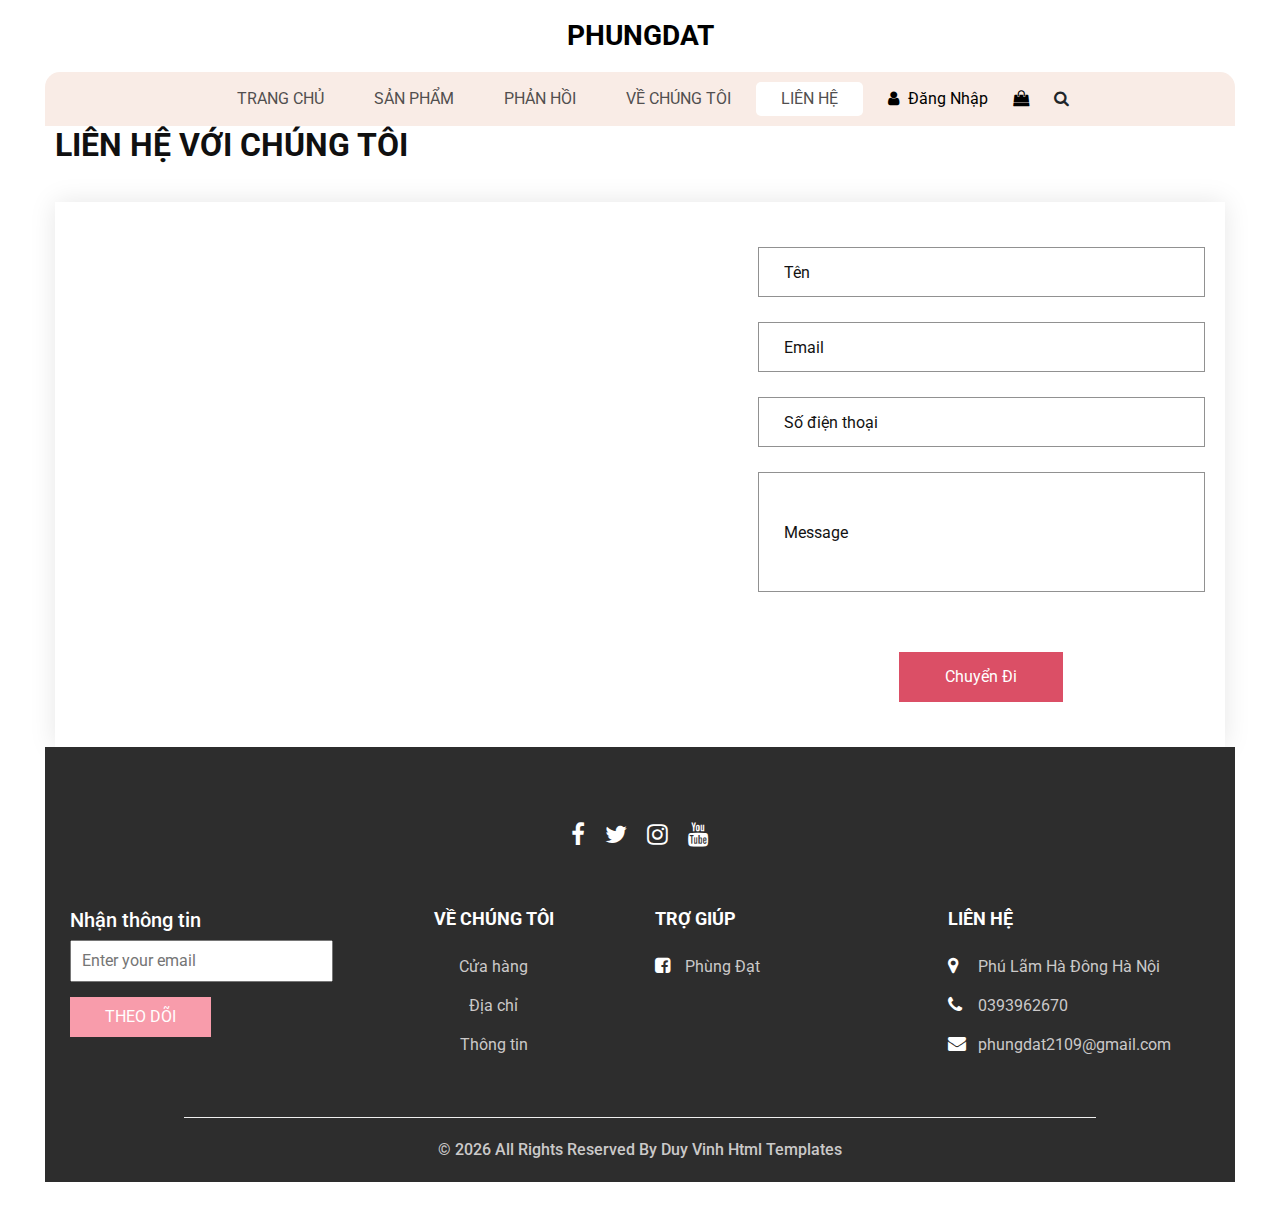
<file: contact.html>
<!DOCTYPE html>
<html>

<head>
    <meta charset="utf-8" />
    <meta http-equiv="X-UA-Compatible" content="IE=edge" />
    <meta name="viewport" content="width=device-width, initial-scale=1, shrink-to-fit=no" />
    <meta name="keywords" content="" />
    <meta name="description" content="" />
    <meta name="author" content="" />
    <link rel="shortcut icon" href="images/favicon.png" type="image/x-icon">

    <title>
        phungdat
    </title>

    <link rel="stylesheet" type="text/css" href="https://cdnjs.cloudflare.com/ajax/libs/OwlCarousel2/2.3.4/assets/owl.carousel.min.css" />

    <link rel="stylesheet" type="text/css" href="css/bootstrap.css" />

    <link href="css/style.css" rel="stylesheet" />
    <link href="css/responsive.css" rel="stylesheet" />
</head>

<body>
    <div class="hero_area">
        <header class="header_section">
            <nav class="navbar navbar-expand-lg custom_nav-container ">
                <a class="navbar-brand" href="index.html">
                    <span>
            phungdat
          </span>
                </a>
                <button class="navbar-toggler" type="button" data-toggle="collapse" data-target="#navbarSupportedContent" aria-controls="navbarSupportedContent" aria-expanded="false" aria-label="Toggle navigation">
          <span class=""></span>
        </button>

                <div class="collapse navbar-collapse" id="navbarSupportedContent">
                    <ul class="navbar-nav  ">
                        <li class="nav-item ">
                            <a class="nav-link" href="index.html">Trang chủ <span class="sr-only">(current)</span></a>
                        </li>
                        <li class="nav-item">
                            <a class="nav-link" href="shop.html">
                Sản phẩm
              </a>
                        </li>
                        <li class="nav-item">
                            <a class="nav-link" href="testimonial.html">
                Phản hồi
              </a>
                        </li>
                        <li class="nav-item">
                            <a class="nav-link" href="why.html">
                Về chúng tôi
              </a>
                        </li>
                        <li class="nav-item active">
                            <a class="nav-link" href="contact.html">Liên hệ</a>
                        </li>
                    </ul>
                    <div class="user_option">
                        <a href="./login.html">
                            <i class="fa fa-user" aria-hidden="true"></i>
                            <span>
                Đăng Nhập
              </span>
                        </a>
                        <a href="">
                            <i class="fa fa-shopping-bag" aria-hidden="true"></i>
                        </a>
                        <form class="form-inline ">
                            <button class="btn nav_search-btn" type="submit">
                <i class="fa fa-search" aria-hidden="true"></i>
              </button>
                        </form>
                    </div>
                </div>
            </nav>
        </header>

    </div>



    <section class="contact_section ">
        <div class="container px-0">
            <div class="heading_container ">
                <h2 class="">
                    Liên hệ với chúng tôi
                </h2>
            </div>
        </div>
        <div class="container container-bg">
            <div class="row">
                <div class="col-lg-7 col-md-6 px-0">
                    <div class="map_container">

                    </div>
                </div>
                <div class="col-md-6 col-lg-5 px-0">
                    <form action="#">
                        <div>
                            <input type="text" placeholder="Tên" />
                        </div>
                        <div>
                            <input type="email" placeholder="Email" />
                        </div>
                        <div>
                            <input type="text" placeholder="Số điện thoại" />
                        </div>
                        <div>
                            <input type="text" class="message-box" placeholder="Message" />
                        </div>
                        <div class="d-flex ">
                            <button>
                Chuyển Đi
              </button>
                        </div>
                    </form>
                </div>
            </div>
        </div>
    </section>



    <section class="info_section  layout_padding2-top">
        <div class="social_container">
            <div class="social_box">
                <a href="https://www.facebook.com/nguye.vinh.8">
                    <i class="fa fa-facebook" aria-hidden="true"></i>
                </a>
                <a href="">
                    <i class="fa fa-twitter" aria-hidden="true"></i>
                </a>
                <a href="">
                    <i class="fa fa-instagram" aria-hidden="true"></i>
                </a>
                <a href="">
                    <i class="fa fa-youtube" aria-hidden="true"></i>
                </a>
            </div>
        </div>
        <div class="info_container ">
            <div class="container">
                <div class="row">
                    <div class="col-md-6 col-lg-3">
                        <div class="info_form ">
                            <h5>
                                Nhận thông tin
                            </h5>
                            <form action="#">
                                <input type="email" placeholder="Enter your email">
                                <button>
                  Theo dõi
                </button>
                            </form>
                        </div>
                    </div>
                    <div class="col-md-6 col-lg-3">
                        <h6 class="text-center">
                            Về Chúng Tôi
                        </h6>
                        <div class="info_link-box">
                            <a href="http://127.0.0.1:5500/why.html" class="justify-content-center">
                                <!-- <div class="footer-icon"><i class="fa fa-map-marker" aria-hidden="true"></i></div> -->
                                <span> Cửa hàng </span>
                            </a>
                            <a href="http://127.0.0.1:5500/why.html" class="justify-content-center">
                                <!-- <div class="footer-icon"><i class="fa fa-compass" aria-hidden="true"></i></div> -->
                                <span>Địa chỉ</span>
                            </a>
                            <a href="http://127.0.0.1:5500/why.html" class="justify-content-center">
                                <!-- <div class="footer-icon"><i class="fa fa-envelope" aria-hidden="true"></i></div> -->
                                <span> Thông tin</span>
                            </a>
                        </div>
                    </div>
                    <div class="col-md-6 col-lg-3">
                        <h6>
                            Trợ giúp
                        </h6>
                        <div class="info_link-box">
                            <a href="https://www.facebook.com/phung.dat.2109?mibextid=LQQJ4d">
                                <div class="footer-icon"><i class="fa fa-facebook-square" aria-hidden="true"></i></div>
                                <span>Phùng Đạt</span>


                            </a>
                        </div>
                    </div>
                    <div class="col-md-6 col-lg-3">
                        <h6>
                            Liên hệ
                        </h6>
                        <div class="info_link-box">
                            <a href="">
                                <div class="footer-icon"><i class="fa fa-map-marker" aria-hidden="true"></i></div>
                                <span> Phú Lãm Hà Đông Hà Nội </span>
                            </a>
                            <a href="">
                                <div class="footer-icon"><i class="fa fa-phone" aria-hidden="true"></i></div><span>
                0393962670</span>
                            </a>
                            <a href="">
                                <div class="footer-icon"><i class="fa fa-envelope" aria-hidden="true"></i></div>
                                <span> phungdat2109@gmail.com</span>
                            </a>
                        </div>
                    </div>
                </div>
            </div>
        </div>
        <footer class=" footer_section">
            <div class="container">
                <p>
                    &copy; <span id="displayYear"></span> All Rights Reserved By
                    <a href="https://html.design/"> Duy Vinh Html Templates</a>
                </p>
            </div>
        </footer>

    </section>


    <script src="js/jquery-3.4.1.min.js"></script>
    <script src="js/bootstrap.js"></script>
    <script src="https://cdnjs.cloudflare.com/ajax/libs/OwlCarousel2/2.3.4/owl.carousel.min.js">
    </script>
    <script src="js/custom.js"></script>

</body>

</html>
</file>
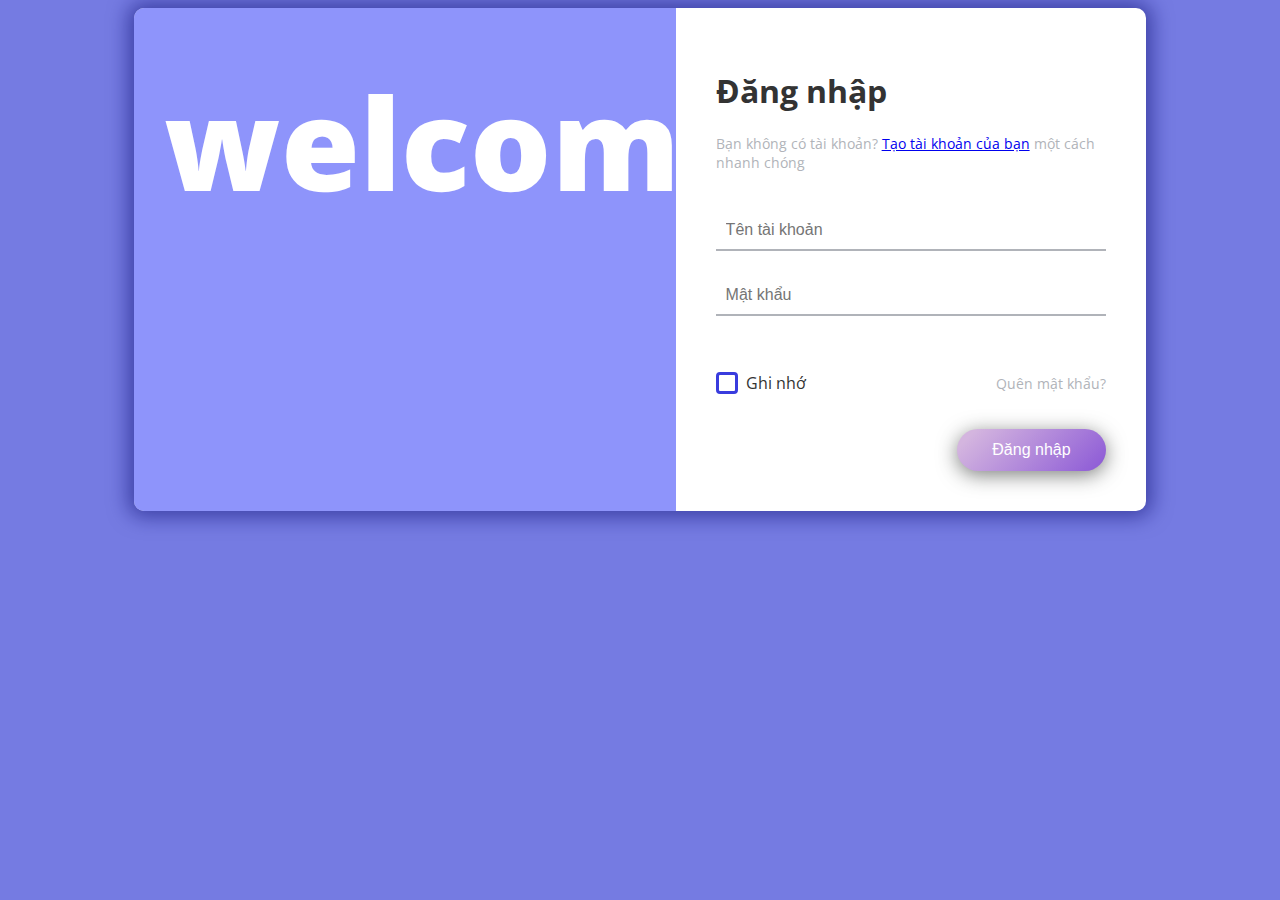
<file: login.html>
<!DOCTYPE html>
<html lang="en">

<head>
	<meta charset="UTF-8">
	<title>Đăng nhập </title>
	<link href="https://fonts.googleapis.com/css?family=Open+Sans" rel="stylesheet">
	<link href="https://maxcdn.bootstrapcdn.com/font-awesome/4.7.0/css/font-awesome.min.css" rel="stylesheet"
		integrity="sha384-wvfXpqpZZVQGK6TAh5PVlGOfQNHSoD2xbE+QkPxCAFlNEevoEH3Sl0sibVcOQVnN" crossorigin="anonymous">
	<link rel="stylesheet" href="./css/login.css">
	<link rel="shortcut icon" href="images/favicon.png" type="image/x-icon">


</head>

<body>
	<!-- partial:index.partial.html -->
	<div class="box-form">
		<div class="left">
			<div class="overlay">
				<h1>welcome </h1>
			</div>
		</div>


		<div class="right">
			<h1>Đăng nhập</h1>
			<p>Bạn không có tài khoản? <a href="#">Tạo tài khoản của bạn</a> một cách nhanh chóng</p>
			<div class="inputs">
				<input type="text" placeholder="Tên tài khoản">
				<br>
				<input type="password" placeholder="Mật khẩu">
			</div>

			<br><br>

			<div class="remember-me--forget-password">
				<label>
					<input type="checkbox" name="item" checked />
					<span class="text-checkbox">Ghi nhớ</span>
				</label>
				<p>Quên mật khẩu?</p>
			</div>

			<br>
			<button class="btn-login">
				<a href="./index.html">
					Đăng nhập
				</a>
			</button>
		</div>

	</div>

</body>

</html>
</file>
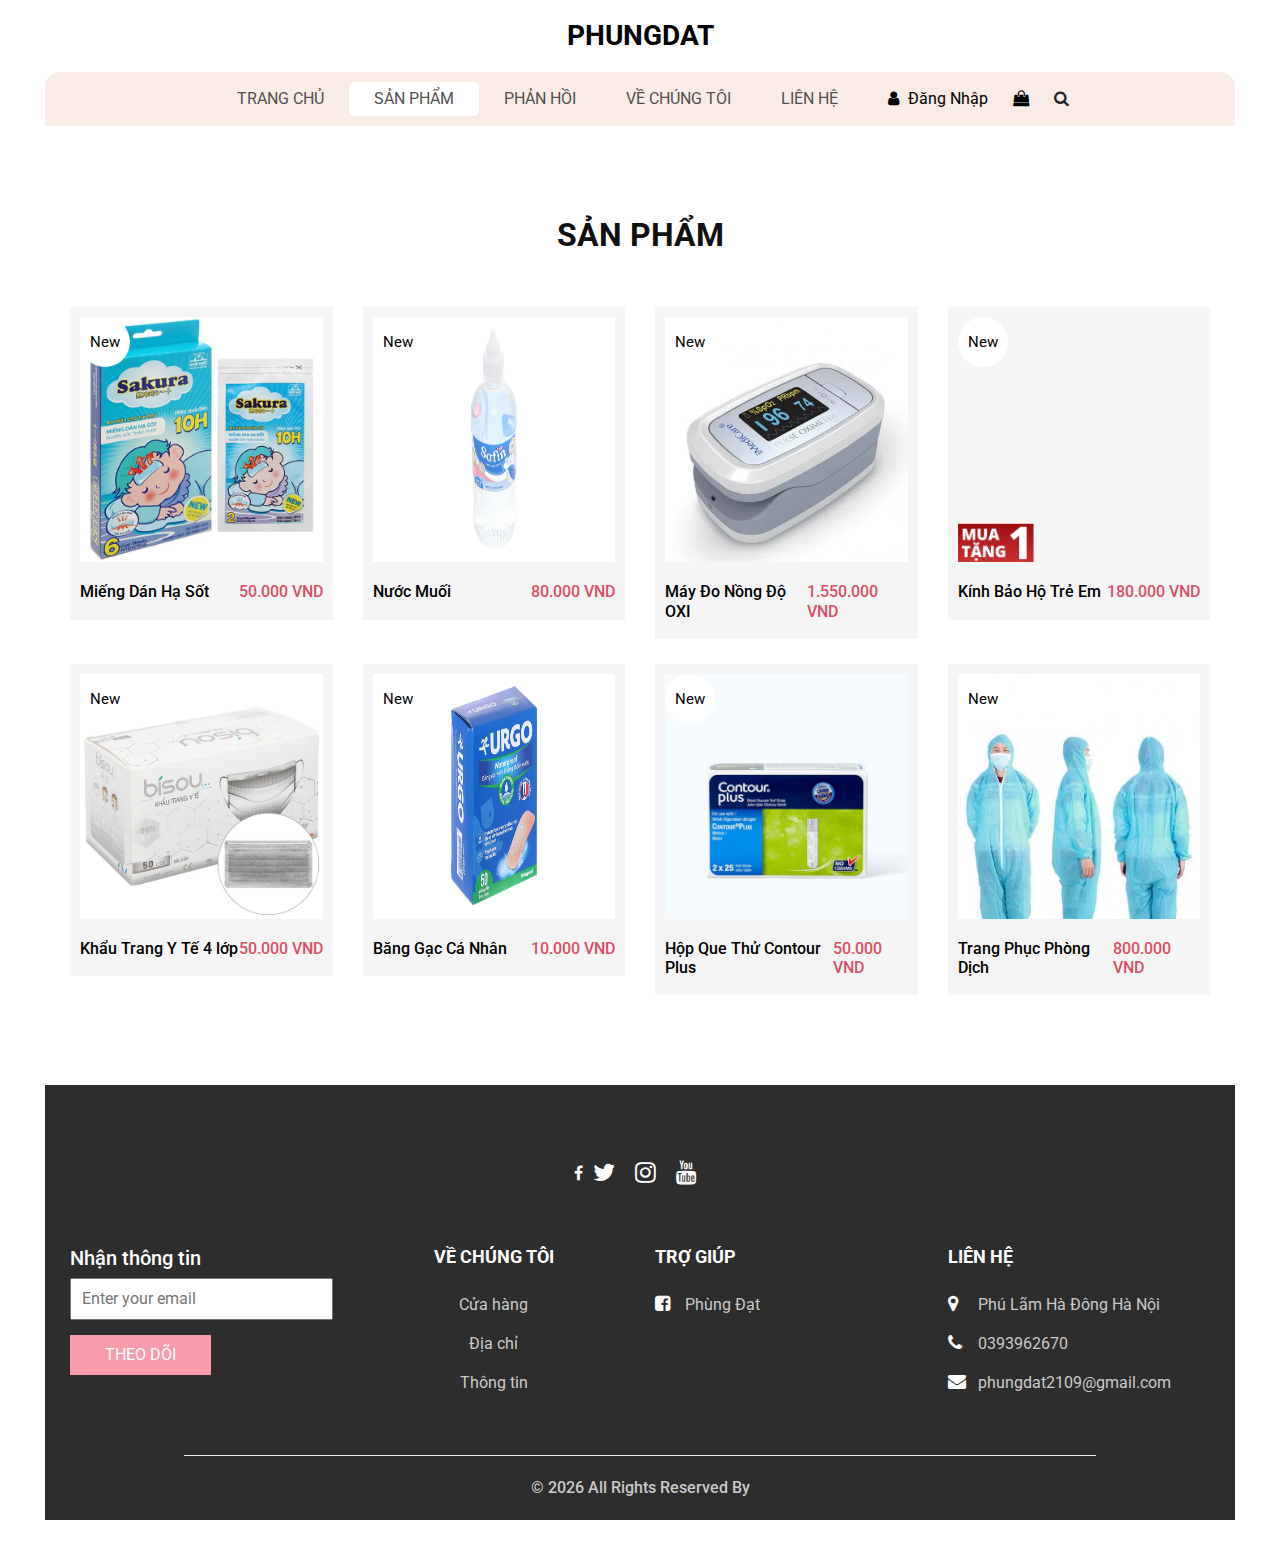
<file: shop.html>
<!DOCTYPE html>
<html>

<head>
    <meta charset="utf-8" />
    <meta http-equiv="X-UA-Compatible" content="IE=edge" />
    <meta name="viewport" content="width=device-width, initial-scale=1, shrink-to-fit=no" />
    <meta name="keywords" content="" />
    <meta name="description" content="" />
    <meta name="author" content="" />
    <link rel="shortcut icon" href="images/favicon.png" type="image/x-icon">

    <title>
        Giftos
    </title>

    <link rel="stylesheet" type="text/css" href="https://cdnjs.cloudflare.com/ajax/libs/OwlCarousel2/2.3.4/assets/owl.carousel.min.css" />

    <link rel="stylesheet" type="text/css" href="css/bootstrap.css" />

    <link href="css/style.css" rel="stylesheet" />
    <link href="css/responsive.css" rel="stylesheet" />
</head>

<body>
    <div class="hero_area">
        <header class="header_section">
            <nav class="navbar navbar-expand-lg custom_nav-container ">
                <a class="navbar-brand" href="index.html">
                    <span>
            phungdat
          </span>
                </a>
                <button class="navbar-toggler" type="button" data-toggle="collapse" data-target="#navbarSupportedContent" aria-controls="navbarSupportedContent" aria-expanded="false" aria-label="Toggle navigation">
          <span class=""></span>
        </button>

                <div class="collapse navbar-collapse" id="navbarSupportedContent">
                    <ul class="navbar-nav">
                        <li class="nav-item ">
                            <a class="nav-link" href="index.html">Trang chủ <span class="sr-only">(current)</span></a>
                        </li>
                        <li class="nav-item active">
                            <a class="nav-link" href="shop.html">
                Sản phẩm
              </a>
                        </li>
                        <li class="nav-item ">
                            <a class="nav-link" href="testimonial.html">
                Phản hồi
              </a>
                        </li>
                        <li class="nav-item">
                            <a class="nav-link" href="why.html">
                Về chúng tôi
              </a>
                        </li>
                        <li class="nav-item">
                            <a class="nav-link" href="contact.html">Liên hệ</a>
                        </li>
                    </ul>
                    <div class="user_option">
                        <a href="./login.html">
                            <i class="fa fa-user" aria-hidden="true"></i>
                            <span>
                Đăng Nhập
              </span>
                        </a>
                        <a href="">
                            <i class="fa fa-shopping-bag" aria-hidden="true"></i>
                        </a>
                        <form class="form-inline ">
                            <button class="btn nav_search-btn" type="submit">
                <i class="fa fa-search" aria-hidden="true"></i>
              </button>
                        </form>
                    </div>
                </div>
            </nav>
        </header>

    </div>


    <section class="shop_section layout_padding">
        <div class="container">
            <div class="heading_container heading_center">
                <h2>
                    Sản Phẩm
                </h2>
            </div>
            <div class="row">
                <div class="col-sm-6 col-md-4 col-lg-3">
                    <div class="box">
                        <a href="">
                            <div class="img-box">
                                <img src="./images/mieng-dan-ha-sot-tre-em.jpg" alt="">
                            </div>
                            <div class="detail-box">
                                <h6>
                                    Miếng Dán Hạ Sốt
                                </h6>
                                <h6>

                                    <span>
                    50.000 VND
                  </span>
                                </h6>
                            </div>
                            <div class="new">
                                <span>
                  New
                </span>
                            </div>
                        </a>
                    </div>
                </div>
                <div class="col-sm-6 col-md-4 col-lg-3">
                    <div class="box">
                        <a href="">
                            <div class="img-box">
                                <img src="./images/nuoc-muoi-safin-500ml-1.jpg" alt="">
                            </div>
                            <div class="detail-box">
                                <h6>
                                    Nước Muối
                                </h6>
                                <h6>

                                    <span>
                    80.000 VND
                  </span>
                                </h6>
                            </div>
                            <div class="new">
                                <span>
                  New
                </span>
                            </div>
                        </a>
                    </div>
                </div>
                <div class="col-sm-6 col-md-4 col-lg-3">
                    <div class="box">
                        <a href="">
                            <div class="img-box">
                                <img src="./images/maydoongdohuyewtap.webp" alt="">
                            </div>
                            <div class="detail-box">
                                <h6>
                                    Máy Đo Nồng Độ OXI
                                </h6>
                                <h6>

                                    <span>
                    1.550.000 VND
                  </span>
                                </h6>
                            </div>
                            <div class="new">
                                <span>
                  New
                </span>
                            </div>
                        </a>
                    </div>
                </div>
                <div class="col-sm-6 col-md-4 col-lg-3">
                    <div class="box">
                        <a href="">
                            <div class="img-box">
                                <img src="./images/kinhbaoho.webp" alt="">
                            </div>
                            <div class="detail-box">
                                <h6>
                                    Kính Bảo Hộ Trẻ Em
                                </h6>
                                <h6>

                                    <span>
                    180.000 VND
                  </span>
                                </h6>
                            </div>
                            <div class="new">
                                <span>
                  New
                </span>
                            </div>
                        </a>
                    </div>
                </div>
                <div class="col-sm-6 col-md-4 col-lg-3">
                    <div class="box">
                        <a href="">
                            <div class="img-box">
                                <img src="./images/khau-trang-y-te-4-lop.jpg" alt="">
                            </div>
                            <div class="detail-box">
                                <h6>
                                    Khẩu Trang Y Tế 4 lớp
                                </h6>
                                <h6>

                                    <span>
                    50.000 VND
                  </span>
                                </h6>
                            </div>
                            <div class="new">
                                <span>
                  New
                </span>
                            </div>
                        </a>
                    </div>
                </div>
                <div class="col-sm-6 col-md-4 col-lg-3">
                    <div class="box">
                        <a href="">
                            <div class="img-box">
                                <img src="./images/bang-ca-nhan.jpg" alt="">
                            </div>
                            <div class="detail-box">
                                <h6>
                                    Băng Gạc Cá Nhân
                                </h6>
                                <h6>

                                    <span>
                    10.000 VND
                  </span>
                                </h6>
                            </div>
                            <div class="new">
                                <span>
                  New
                </span>
                            </div>
                        </a>
                    </div>
                </div>
                <div class="col-sm-6 col-md-4 col-lg-3">
                    <div class="box">
                        <a href="">
                            <div class="img-box">
                                <img src="./images/hopque thu.jpg" alt="">
                            </div>
                            <div class="detail-box">
                                <h6>
                                    Hộp Que Thử Contour Plus
                                </h6>
                                <h6>

                                    <span>
                    50.000 VND
                  </span>
                                </h6>
                            </div>
                            <div class="new">
                                <span>
                  New
                </span>
                            </div>
                        </a>
                    </div>
                </div>
                <div class="col-sm-6 col-md-4 col-lg-3">
                    <div class="box">
                        <a href="">
                            <div class="img-box">
                                <img src="./images/trangphucphongdich.webp" alt="">
                            </div>
                            <div class="detail-box">
                                <h6>
                                    Trang Phục Phòng Dịch
                                </h6>
                                <h6>

                                    <span>
                    800.000 VND
                  </span>
                                </h6>
                            </div>
                            <div class="new">
                                <span>
                  New
                </span>
                            </div>
                        </a>
                    </div>
                </div>
            </div>

        </div>
    </section>



    <section class="info_section  layout_padding2-top">
        <div class="social_container">
            <div class="social_box">

                <i class="fa fa-facebook" aria-hidden="true"></i>
                </a>
                <a href="">
                    <i class="fa fa-twitter" aria-hidden="true"></i>
                </a>
                <a href="">
                    <i class="fa fa-instagram" aria-hidden="true"></i>
                </a>
                <a href="">
                    <i class="fa fa-youtube" aria-hidden="true"></i>
                </a>
            </div>
        </div>
        <div class="info_container ">
            <div class="container">
                <div class="row">
                    <div class="col-md-6 col-lg-3">
                        <div class="info_form ">
                            <h5>
                                Nhận thông tin
                            </h5>
                            <form action="#">
                                <input type="email" placeholder="Enter your email">
                                <button>
                  Theo dõi
                </button>
                            </form>
                        </div>
                    </div>
                    <div class="col-md-6 col-lg-3">
                        <h6 class="text-center">
                            Về Chúng Tôi
                        </h6>
                        <div class="info_link-box">
                            <a href="http://127.0.0.1:5500/why.html" class="justify-content-center">
                                <!-- <div class="footer-icon"><i class="fa fa-map-marker" aria-hidden="true"></i></div> -->
                                <span> Cửa hàng </span>
                            </a>
                            <a href="http://127.0.0.1:5500/why.html" class="justify-content-center">
                                <!-- <div class="footer-icon"><i class="fa fa-compass" aria-hidden="true"></i></div> -->
                                <span>Địa chỉ</span>
                            </a>
                            <a href="http://127.0.0.1:5500/why.html" class="justify-content-center">
                                <!-- <div class="footer-icon"><i class="fa fa-envelope" aria-hidden="true"></i></div> -->
                                <span> Thông tin</span>
                            </a>
                        </div>
                    </div>
                    <div class="col-md-6 col-lg-3">
                        <h6>
                            Trợ giúp
                        </h6>
                        <div class="info_link-box">
                            <a href="https://www.facebook.com/phung.dat.2109?mibextid=LQQJ4d">
                                <div class="footer-icon"><i class="fa fa-facebook-square" aria-hidden="true"></i></div>
                                <span>Phùng Đạt</span>


                            </a>
                        </div>
                    </div>
                    <div class="col-md-6 col-lg-3">
                        <h6>
                            Liên hệ
                        </h6>
                        <div class="info_link-box">
                            <a href="">
                                <div class="footer-icon"><i class="fa fa-map-marker" aria-hidden="true"></i></div>
                                <span> Phú Lãm Hà Đông Hà Nội </span>
                            </a>
                            <a href="">
                                <div class="footer-icon"><i class="fa fa-phone" aria-hidden="true"></i></div>
                                <span>0393962670</span>
                            </a>
                            <a href="">
                                <div class="footer-icon"><i class="fa fa-envelope" aria-hidden="true"></i></div>
                                <span> phungdat2109@gmail.com</span>
                            </a>
                        </div>
                    </div>
                </div>
            </div>
        </div>
        <footer class=" footer_section">
            <div class="container">
                <p>
                    &copy; <span id="displayYear"></span> All Rights Reserved By
                    </a>
                </p>
            </div>
        </footer>

    </section>



    <script src="js/jquery-3.4.1.min.js"></script>
    <script src="js/bootstrap.js"></script>
    <script src="https://cdnjs.cloudflare.com/ajax/libs/OwlCarousel2/2.3.4/owl.carousel.min.js">
    </script>
    <script src="js/custom.js"></script>

</body>

</html>
</file>
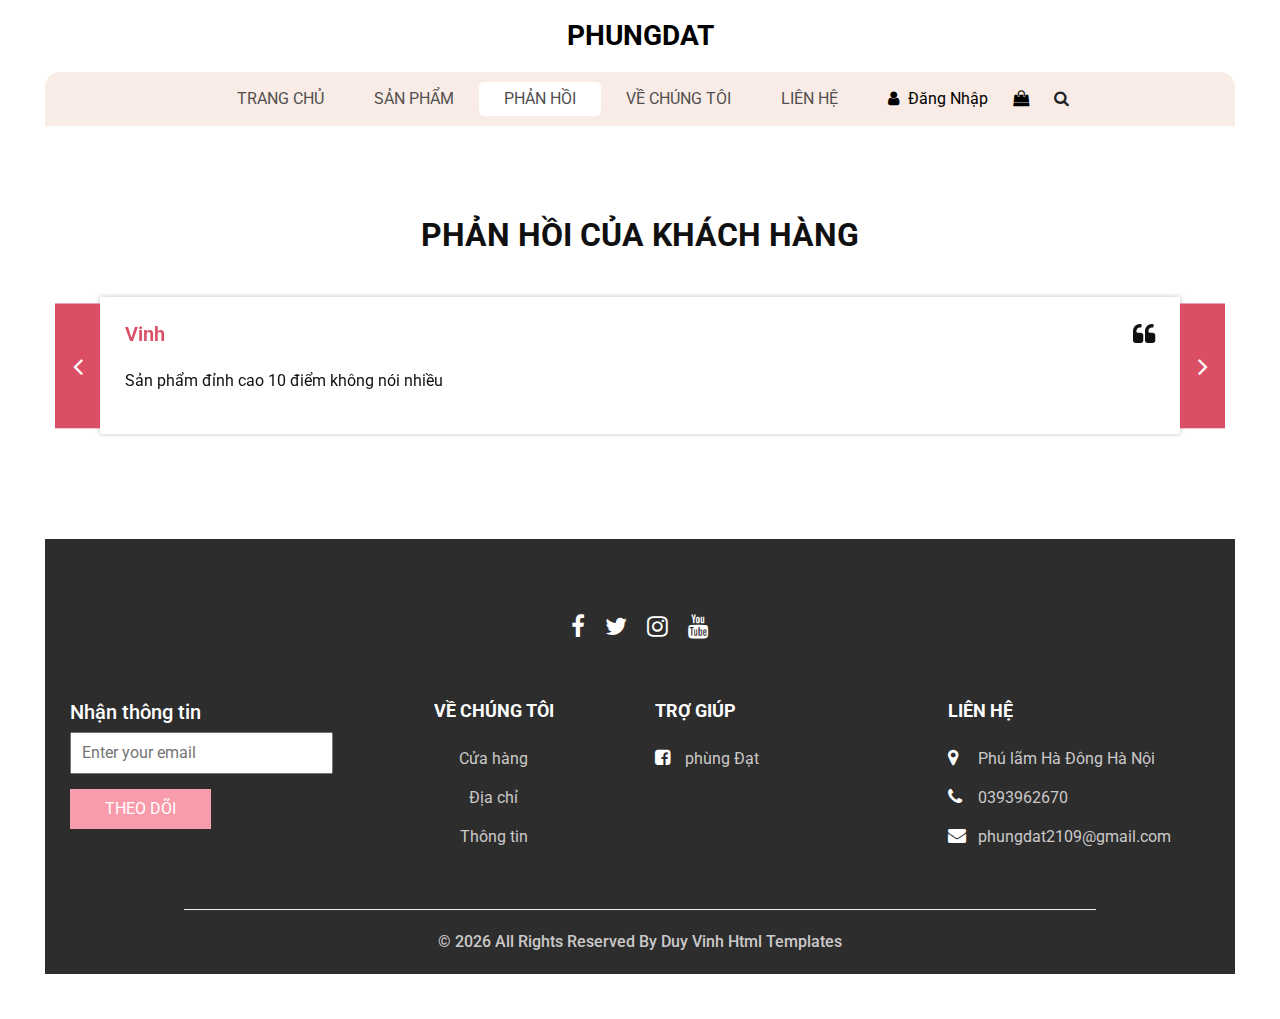
<file: testimonial.html>
<!DOCTYPE html>
<html>

<head>
    <meta charset="utf-8" />
    <meta http-equiv="X-UA-Compatible" content="IE=edge" />
    <meta name="viewport" content="width=device-width, initial-scale=1, shrink-to-fit=no" />
    <meta name="keywords" content="" />
    <meta name="description" content="" />
    <meta name="author" content="" />
    <link rel="shortcut icon" href="images/favicon.png" type="image/x-icon">

    <title>
        Giftos
    </title>

    <link rel="stylesheet" type="text/css" href="https://cdnjs.cloudflare.com/ajax/libs/OwlCarousel2/2.3.4/assets/owl.carousel.min.css" />

    <link rel="stylesheet" type="text/css" href="css/bootstrap.css" />

    <link href="css/style.css" rel="stylesheet" />
    <link href="css/responsive.css" rel="stylesheet" />
</head>

<body>
    <div class="hero_area">
        <header class="header_section">
            <nav class="navbar navbar-expand-lg custom_nav-container ">
                <a class="navbar-brand" href="index.html">
                    <span>
           phungdat
          </span>
                </a>
                <button class="navbar-toggler" type="button" data-toggle="collapse" data-target="#navbarSupportedContent" aria-controls="navbarSupportedContent" aria-expanded="false" aria-label="Toggle navigation">
          <span class=""></span>
        </button>

                <div class="collapse navbar-collapse" id="navbarSupportedContent">
                    <ul class="navbar-nav  ">
                        <li class="nav-item ">
                            <a class="nav-link" href="index.html">Trang chủ <span class="sr-only">(current)</span></a>
                        </li>
                        <li class="nav-item">
                            <a class="nav-link" href="shop.html">
                Sản phẩm
              </a>
                        </li>
                        <li class="nav-item active">
                            <a class="nav-link" href="testimonial.html">
                Phản hồi
              </a>
                        </li>
                        <li class="nav-item">
                            <a class="nav-link" href="why.html">
                Về chúng tôi
              </a>
                        </li>
                        <li class="nav-item">
                            <a class="nav-link" href="contact.html">Liên hệ</a>
                        </li>
                    </ul>
                    <div class="user_option">
                        <a href="./login.html">
                            <i class="fa fa-user" aria-hidden="true"></i>
                            <span>
                Đăng Nhập
              </span>
                        </a>
                        <a href="">
                            <i class="fa fa-shopping-bag" aria-hidden="true"></i>
                        </a>
                        <form class="form-inline ">
                            <button class="btn nav_search-btn" type="submit">
                <i class="fa fa-search" aria-hidden="true"></i>
              </button>
                        </form>
                    </div>
                </div>
            </nav>
        </header>

    </div>
    <section class="client_section layout_padding">
        <div class="container">
            <div class="heading_container heading_center">
                <h2>
                    Phản hồi của khách hàng
                </h2>
            </div>
        </div>
        <div class="container px-0">
            <div id="customCarousel2" class="carousel  carousel-fade" data-ride="carousel">
                <div class="carousel-inner">
                    <div class="carousel-item carousel-item-custom active">
                        <div class="box">
                            <div class="client_info">
                                <div class="client_name">
                                    <h5>
                                        Vinh
                                    </h5>
                                    <h6>

                                    </h6>
                                </div>
                                <i class="fa fa-quote-left" aria-hidden="true"></i>
                            </div>
                            <p>
                                Sản phẩm đỉnh cao 10 điểm không nói nhiều
                            </p>
                        </div>
                    </div>
                    <div class="carousel-item carousel-item-custom">
                        <div class="box">
                            <div class="client_info">
                                <div class="client_name">
                                    <h5>
                                        Đức
                                    </h5>
                                    <h6>

                                    </h6>
                                </div>
                                <i class="fa fa-quote-left" aria-hidden="true"></i>
                            </div>
                            <p>
                                sản phẩm đẹp nhưng hơi mắc dễ hết tiền
                            </p>
                        </div>
                    </div>
                    <div class="carousel-item carousel-item-custom">
                        <div class="box">
                            <div class="client_info">
                                <div class="client_name">
                                    <h5>
                                        Quân
                                    </h5>
                                    <h6>

                                    </h6>
                                </div>
                                <i class="fa fa-quote-left" aria-hidden="true"></i>
                            </div>
                            <p>
                                không có gì để chê
                            </p>
                        </div>
                    </div>
                </div>
                <div class="carousel_btn-box">
                    <a class="carousel-control-prev" href="#customCarousel2" role="button" data-slide="prev">
                        <i class="fa fa-angle-left" aria-hidden="true"></i>
                        <span class="sr-only">Previous</span>
                    </a>
                    <a class="carousel-control-next" href="#customCarousel2" role="button" data-slide="next">
                        <i class="fa fa-angle-right" aria-hidden="true"></i>
                        <span class="sr-only">Next</span>
                    </a>
                </div>
            </div>
        </div>
    </section>


    <section class="info_section  layout_padding2-top">
        <div class="social_container">
            <div class="social_box">
                <a href="https://www.facebook.com/nguye.vinh.8">
                    <i class="fa fa-facebook" aria-hidden="true"></i>
                </a>
                <a href="">
                    <i class="fa fa-twitter" aria-hidden="true"></i>
                </a>
                <a href="">
                    <i class="fa fa-instagram" aria-hidden="true"></i>
                </a>
                <a href="">
                    <i class="fa fa-youtube" aria-hidden="true"></i>
                </a>
            </div>
        </div>
        <div class="info_container ">
            <div class="container">
                <div class="row">
                    <div class="col-md-6 col-lg-3">
                        <div class="info_form ">
                            <h5>
                                Nhận thông tin
                            </h5>
                            <form action="#">
                                <input type="email" placeholder="Enter your email">
                                <button>
                  Theo dõi
                </button>
                            </form>
                        </div>
                    </div>
                    <div class="col-md-6 col-lg-3">
                        <h6 class="text-center">
                            Về Chúng Tôi
                        </h6>
                        <div class="info_link-box">
                            <a href="http://127.0.0.1:5500/why.html" class="justify-content-center">
                                <!-- <div class="footer-icon"><i class="fa fa-map-marker" aria-hidden="true"></i></div> -->
                                <span> Cửa hàng </span>
                            </a>
                            <a href="http://127.0.0.1:5500/why.html" class="justify-content-center">
                                <!-- <div class="footer-icon"><i class="fa fa-compass" aria-hidden="true"></i></div> -->
                                <span>Địa chỉ</span>
                            </a>
                            <a href="http://127.0.0.1:5500/why.html" class="justify-content-center">
                                <!-- <div class="footer-icon"><i class="fa fa-envelope" aria-hidden="true"></i></div> -->
                                <span> Thông tin</span>
                            </a>
                        </div>
                    </div>
                    <div class="col-md-6 col-lg-3">
                        <h6>
                            Trợ giúp
                        </h6>
                        <div class="info_link-box">
                            <a href="https://www.facebook.com/phung.dat.2109?mibextid=LQQJ4d">
                                <div class="footer-icon"><i class="fa fa-facebook-square" aria-hidden="true"></i></div>
                                <span>phùng Đạt</span>


                            </a>
                        </div>
                    </div>
                    <div class="col-md-6 col-lg-3">
                        <h6>
                            Liên hệ
                        </h6>
                        <div class="info_link-box">
                            <a href="">
                                <div class="footer-icon"><i class="fa fa-map-marker" aria-hidden="true"></i></div>
                                <span> Phú lãm Hà Đông Hà Nội </span>
                            </a>
                            <a href="">
                                <div class="footer-icon"><i class="fa fa-phone" aria-hidden="true"></i></div>
                                <span>0393962670</span>
                            </a>
                            <a href="">
                                <div class="footer-icon"><i class="fa fa-envelope" aria-hidden="true"></i></div>
                                <span> phungdat2109@gmail.com</span>
                            </a>
                        </div>
                    </div>
                </div>
            </div>
        </div>
        <footer class=" footer_section">
            <div class="container">
                <p>
                    &copy; <span id="displayYear"></span> All Rights Reserved By
                    <a href="https://html.design/"> Duy Vinh Html Templates</a>
                </p>
            </div>
        </footer>

    </section>



    <script src="js/jquery-3.4.1.min.js"></script>
    <script src="js/bootstrap.js"></script>
    <script src="https://cdnjs.cloudflare.com/ajax/libs/OwlCarousel2/2.3.4/owl.carousel.min.js">
    </script>
    <script src="js/custom.js"></script>

</body>

</html>
</file>
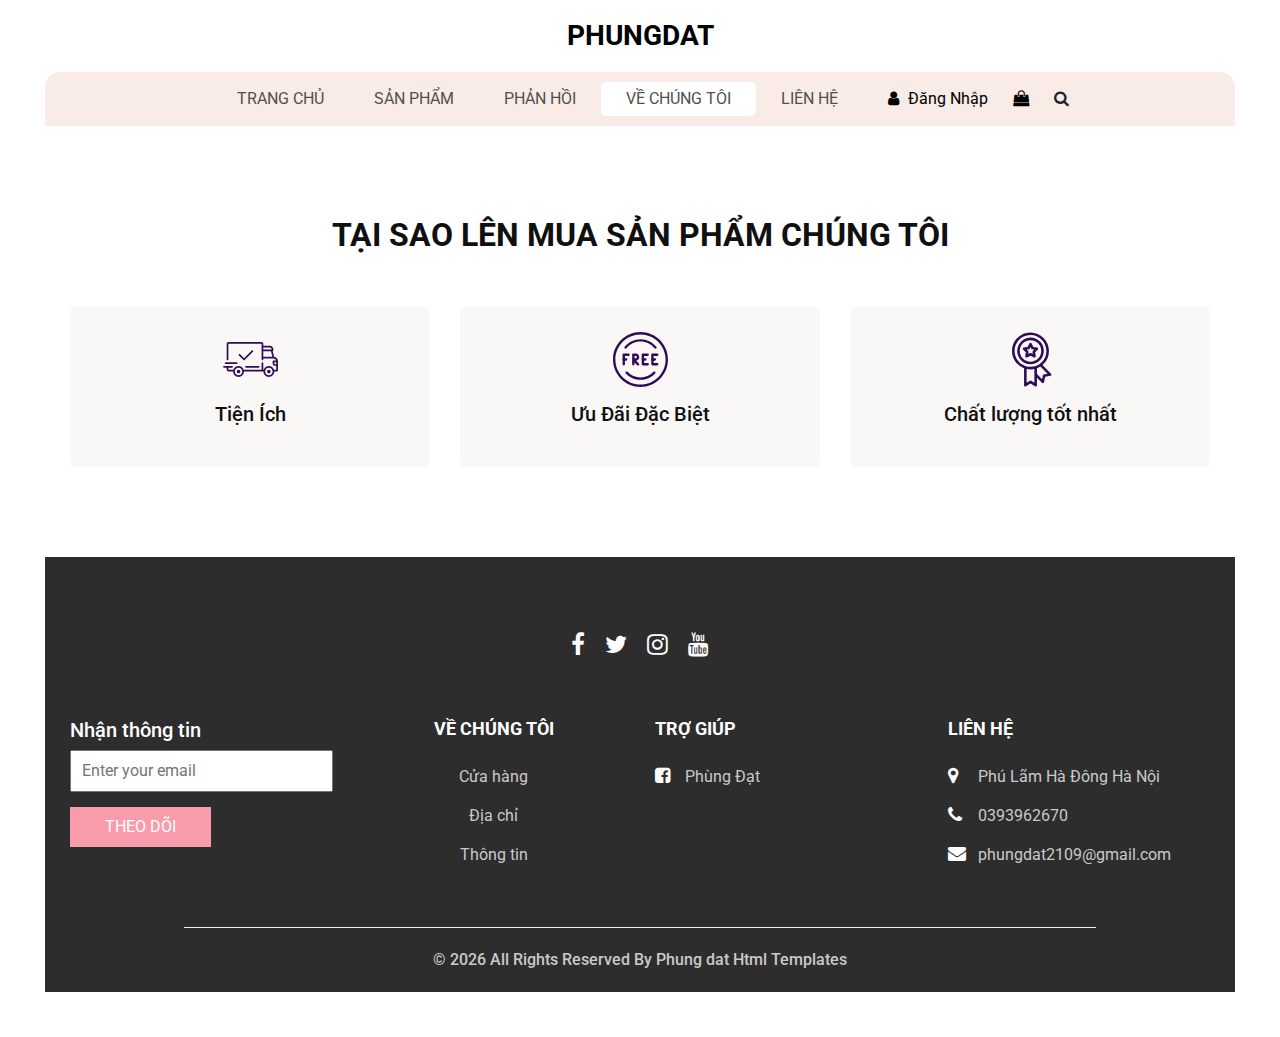
<file: why.html>
<!DOCTYPE html>
<html>

<head>
    <meta charset="utf-8" />
    <meta http-equiv="X-UA-Compatible" content="IE=edge" />
    <meta name="viewport" content="width=device-width, initial-scale=1, shrink-to-fit=no" />
    <meta name="keywords" content="" />
    <meta name="description" content="" />
    <meta name="author" content="" />
    <link rel="shortcut icon" href="images/favicon.png" type="image/x-icon">

    <title>
        Giftos
    </title>

    <link rel="stylesheet" type="text/css" href="https://cdnjs.cloudflare.com/ajax/libs/OwlCarousel2/2.3.4/assets/owl.carousel.min.css" />

    <link rel="stylesheet" type="text/css" href="css/bootstrap.css" />

    <link href="css/style.css" rel="stylesheet" />
    <link href="css/responsive.css" rel="stylesheet" />
</head>

<body>
    <div class="hero_area">
        <header class="header_section">
            <nav class="navbar navbar-expand-lg custom_nav-container ">
                <a class="navbar-brand" href="index.html">
                    <span>
           Phungdat 
          </span>
                </a>
                <button class="navbar-toggler" type="button" data-toggle="collapse" data-target="#navbarSupportedContent" aria-controls="navbarSupportedContent" aria-expanded="false" aria-label="Toggle navigation">
          <span class=""></span>
        </button>

                <div class="collapse navbar-collapse" id="navbarSupportedContent">
                    <ul class="navbar-nav  ">
                        <li class="nav-item ">
                            <a class="nav-link" href="index.html">Trang chủ <span class="sr-only">(current)</span></a>
                        </li>
                        <li class="nav-item">
                            <a class="nav-link" href="shop.html">
                Sản phẩm
              </a>
                        </li>
                        <li class="nav-item">
                            <a class="nav-link" href="testimonial.html">
                Phản hồi
              </a>
                        </li>
                        <li class="nav-item active">
                            <a class="nav-link" href="why.html">
                Về chúng tôi
              </a>
                        </li>
                        <li class="nav-item">
                            <a class="nav-link" href="contact.html">Liên hệ</a>
                        </li>
                    </ul>
                    <div class="user_option">
                        <a href="./login.html">
                            <i class="fa fa-user" aria-hidden="true"></i>
                            <span>
                Đăng Nhập
              </span>
                        </a>
                        <a href="">
                            <i class="fa fa-shopping-bag" aria-hidden="true"></i>
                        </a>
                        <form class="form-inline ">
                            <button class="btn nav_search-btn" type="submit">
                <i class="fa fa-search" aria-hidden="true"></i>
              </button>
                        </form>
                    </div>
                </div>
            </nav>
        </header>

    </div>


    <section class="why_section layout_padding">
        <div class="container">
            <div class="heading_container heading_center">
                <h2>
                    Tại Sao Lên Mua Sản Phẩm Chúng Tôi
                </h2>
            </div>
            <div class="row">
                <div class="col-md-4">
                    <div class="box ">
                        <div class="img-box">
                            <svg version="1.1" id="Layer_1" xmlns="http://www.w3.org/2000/svg" xmlns:xlink="http://www.w3.org/1999/xlink" x="0px" y="0px" viewBox="0 0 512 512" style="enable-background:new 0 0 512 512;" xml:space="preserve">
                <g>
                  <g>
                    <path d="M476.158,231.363l-13.259-53.035c3.625-0.77,6.345-3.986,6.345-7.839v-8.551c0-18.566-15.105-33.67-33.67-33.67h-60.392
                 V110.63c0-9.136-7.432-16.568-16.568-16.568H50.772c-9.136,0-16.568,7.432-16.568,16.568V256c0,4.427,3.589,8.017,8.017,8.017
                 c4.427,0,8.017-3.589,8.017-8.017V110.63c0-0.295,0.239-0.534,0.534-0.534h307.841c0.295,0,0.534,0.239,0.534,0.534v145.372
                 c0,4.427,3.589,8.017,8.017,8.017c4.427,0,8.017-3.589,8.017-8.017v-9.088h94.569c0.008,0,0.014,0.002,0.021,0.002
                 c0.008,0,0.015-0.001,0.022-0.001c11.637,0.008,21.518,7.646,24.912,18.171h-24.928c-4.427,0-8.017,3.589-8.017,8.017v17.102
                 c0,13.851,11.268,25.119,25.119,25.119h9.086v35.273h-20.962c-6.886-19.883-25.787-34.205-47.982-34.205
                 s-41.097,14.322-47.982,34.205h-3.86v-60.393c0-4.427-3.589-8.017-8.017-8.017c-4.427,0-8.017,3.589-8.017,8.017v60.391H192.817
                 c-6.886-19.883-25.787-34.205-47.982-34.205s-41.097,14.322-47.982,34.205H50.772c-0.295,0-0.534-0.239-0.534-0.534v-17.637
                 h34.739c4.427,0,8.017-3.589,8.017-8.017s-3.589-8.017-8.017-8.017H8.017c-4.427,0-8.017,3.589-8.017,8.017
                 s3.589,8.017,8.017,8.017h26.188v17.637c0,9.136,7.432,16.568,16.568,16.568h43.304c-0.002,0.178-0.014,0.355-0.014,0.534
                 c0,27.996,22.777,50.772,50.772,50.772s50.772-22.776,50.772-50.772c0-0.18-0.012-0.356-0.014-0.534h180.67
                 c-0.002,0.178-0.014,0.355-0.014,0.534c0,27.996,22.777,50.772,50.772,50.772c27.995,0,50.772-22.776,50.772-50.772
                 c0-0.18-0.012-0.356-0.014-0.534h26.203c4.427,0,8.017-3.589,8.017-8.017v-85.511C512,251.989,496.423,234.448,476.158,231.363z
                  M375.182,144.301h60.392c9.725,0,17.637,7.912,17.637,17.637v0.534h-78.029V144.301z M375.182,230.881v-52.376h71.235
                 l13.094,52.376H375.182z M144.835,401.904c-19.155,0-34.739-15.583-34.739-34.739s15.584-34.739,34.739-34.739
                 c19.155,0,34.739,15.583,34.739,34.739S163.99,401.904,144.835,401.904z M427.023,401.904c-19.155,0-34.739-15.583-34.739-34.739
                 s15.584-34.739,34.739-34.739c19.155,0,34.739,15.583,34.739,34.739S446.178,401.904,427.023,401.904z M495.967,299.29h-9.086
                 c-5.01,0-9.086-4.076-9.086-9.086v-9.086h18.171V299.29z" />
                  </g>
                </g>
                <g>
                  <g>
                    <path d="M144.835,350.597c-9.136,0-16.568,7.432-16.568,16.568c0,9.136,7.432,16.568,16.568,16.568
                 c9.136,0,16.568-7.432,16.568-16.568C161.403,358.029,153.971,350.597,144.835,350.597z" />
                  </g>
                </g>
                <g>
                  <g>
                    <path d="M427.023,350.597c-9.136,0-16.568,7.432-16.568,16.568c0,9.136,7.432,16.568,16.568,16.568
                 c9.136,0,16.568-7.432,16.568-16.568C443.591,358.029,436.159,350.597,427.023,350.597z" />
                  </g>
                </g>
                <g>
                  <g>
                    <path d="M332.96,316.393H213.244c-4.427,0-8.017,3.589-8.017,8.017s3.589,8.017,8.017,8.017H332.96
                 c4.427,0,8.017-3.589,8.017-8.017S337.388,316.393,332.96,316.393z" />
                  </g>
                </g>
                <g>
                  <g>
                    <path d="M127.733,282.188H25.119c-4.427,0-8.017,3.589-8.017,8.017s3.589,8.017,8.017,8.017h102.614
                 c4.427,0,8.017-3.589,8.017-8.017S132.16,282.188,127.733,282.188z" />
                  </g>
                </g>
                <g>
                  <g>
                    <path d="M278.771,173.37c-3.13-3.13-8.207-3.13-11.337,0.001l-71.292,71.291l-37.087-37.087c-3.131-3.131-8.207-3.131-11.337,0
                 c-3.131,3.131-3.131,8.206,0,11.337l42.756,42.756c1.565,1.566,3.617,2.348,5.668,2.348s4.104-0.782,5.668-2.348l76.96-76.96
                 C281.901,181.576,281.901,176.501,278.771,173.37z" />
                  </g>
                </g>
                <g>
                </g>
                <g>
                </g>
                <g>
                </g>
                <g>
                </g>
                <g>
                </g>
                <g>
                </g>
                <g>
                </g>
                <g>
                </g>
                <g>
                </g>
                <g>
                </g>
                <g>
                </g>
                <g>
                </g>
                <g>
                </g>
                <g>
                </g>
                <g>
                </g>
              </svg>
                        </div>
                        <div class="detail-box">
                            <h5>
                                Tiện Ích
                            </h5>
                            <p>

                            </p>
                        </div>
                    </div>
                </div>
                <div class="col-md-4">
                    <div class="box ">
                        <div class="img-box">
                            <svg version="1.1" id="Capa_1" xmlns="http://www.w3.org/2000/svg" xmlns:xlink="http://www.w3.org/1999/xlink" x="0px" y="0px" viewBox="0 0 490.667 490.667" style="enable-background:new 0 0 490.667 490.667;" xml:space="preserve">
                <g>
                  <g>
                    <path d="M138.667,192H96c-5.888,0-10.667,4.779-10.667,10.667V288c0,5.888,4.779,10.667,10.667,10.667s10.667-4.779,10.667-10.667
                 v-74.667h32c5.888,0,10.667-4.779,10.667-10.667S144.555,192,138.667,192z" />
                  </g>
                </g>
                <g>
                  <g>
                    <path d="M117.333,234.667H96c-5.888,0-10.667,4.779-10.667,10.667S90.112,256,96,256h21.333c5.888,0,10.667-4.779,10.667-10.667
                 S123.221,234.667,117.333,234.667z" />
                  </g>
                </g>
                <g>
                  <g>
                    <path d="M245.333,0C110.059,0,0,110.059,0,245.333s110.059,245.333,245.333,245.333s245.333-110.059,245.333-245.333
                 S380.608,0,245.333,0z M245.333,469.333c-123.52,0-224-100.48-224-224s100.48-224,224-224s224,100.48,224,224
                 S368.853,469.333,245.333,469.333z" />
                  </g>
                </g>
                <g>
                  <g>
                    <path d="M386.752,131.989C352.085,88.789,300.544,64,245.333,64s-106.752,24.789-141.419,67.989
                 c-3.691,4.587-2.965,11.307,1.643,14.997c4.587,3.691,11.307,2.965,14.976-1.643c30.613-38.144,76.096-60.011,124.8-60.011
                 s94.187,21.867,124.779,60.011c2.112,2.624,5.205,3.989,8.32,3.989c2.368,0,4.715-0.768,6.677-2.347
                 C389.717,143.296,390.443,136.576,386.752,131.989z" />
                  </g>
                </g>
                <g>
                  <g>
                    <path
                      d="M376.405,354.923c-4.224-4.032-11.008-3.861-15.061,0.405c-30.613,32.235-71.808,50.005-116.011,50.005
                 s-85.397-17.771-115.989-50.005c-4.032-4.309-10.816-4.437-15.061-0.405c-4.309,4.053-4.459,10.816-0.405,15.083
                 c34.667,36.544,81.344,56.661,131.456,56.661s96.789-20.117,131.477-56.661C380.864,365.739,380.693,358.976,376.405,354.923z" />
                  </g>
                </g>
                <g>
                  <g>
                    <path d="M206.805,255.723c15.701-2.027,27.861-15.488,27.861-31.723c0-17.643-14.357-32-32-32h-21.333
                 c-5.888,0-10.667,4.779-10.667,10.667v42.581c0,0.043,0,0.107,0,0.149V288c0,5.888,4.779,10.667,10.667,10.667
                 S192,293.888,192,288v-16.917l24.448,24.469c2.091,2.069,4.821,3.115,7.552,3.115c2.731,0,5.461-1.045,7.531-3.136
                 c4.16-4.16,4.16-10.923,0-15.083L206.805,255.723z M192,234.667v-21.333h10.667c5.867,0,10.667,4.779,10.667,10.667
                 s-4.8,10.667-10.667,10.667H192z" />
                  </g>
                </g>
                <g>
                  <g>
                    <path d="M309.333,277.333h-32v-64h32c5.888,0,10.667-4.779,10.667-10.667S315.221,192,309.333,192h-42.667
                 c-5.888,0-10.667,4.779-10.667,10.667V288c0,5.888,4.779,10.667,10.667,10.667h42.667c5.888,0,10.667-4.779,10.667-10.667
                 S315.221,277.333,309.333,277.333z" />
                  </g>
                </g>
                <g>
                  <g>
                    <path d="M288,234.667h-21.333c-5.888,0-10.667,4.779-10.667,10.667S260.779,256,266.667,256H288
                 c5.888,0,10.667-4.779,10.667-10.667S293.888,234.667,288,234.667z" />
                  </g>
                </g>
                <g>
                  <g>
                    <path d="M394.667,277.333h-32v-64h32c5.888,0,10.667-4.779,10.667-10.667S400.555,192,394.667,192H352
                 c-5.888,0-10.667,4.779-10.667,10.667V288c0,5.888,4.779,10.667,10.667,10.667h42.667c5.888,0,10.667-4.779,10.667-10.667
                 S400.555,277.333,394.667,277.333z" />
                  </g>
                </g>
                <g>
                  <g>
                    <path d="M373.333,234.667H352c-5.888,0-10.667,4.779-10.667,10.667S346.112,256,352,256h21.333
                 c5.888,0,10.667-4.779,10.667-10.667S379.221,234.667,373.333,234.667z" />
                  </g>
                </g>
                <g>
                </g>
                <g>
                </g>
                <g>
                </g>
                <g>
                </g>
                <g>
                </g>
                <g>
                </g>
                <g>
                </g>
                <g>
                </g>
                <g>
                </g>
                <g>
                </g>
                <g>
                </g>
                <g>
                </g>
                <g>
                </g>
                <g>
                </g>
                <g>
                </g>
              </svg>
                        </div>
                        <div class="detail-box">
                            <h5>
                                Ưu Đãi Đặc Biệt
                            </h5>
                            <p>

                            </p>
                        </div>
                    </div>
                </div>
                <div class="col-md-4">
                    <div class="box ">
                        <div class="img-box">
                            <svg id="_30_Premium" height="512" viewBox="0 0 512 512" width="512" xmlns="http://www.w3.org/2000/svg" data-name="30_Premium">
                <g id="filled">
                  <path
                    d="m252.92 300h3.08a124.245 124.245 0 1 0 -4.49-.09c.075.009.15.023.226.03.394.039.789.06 1.184.06zm-96.92-124a100 100 0 1 1 100 100 100.113 100.113 0 0 1 -100-100z" />
                  <path
                    d="m447.445 387.635-80.4-80.4a171.682 171.682 0 0 0 60.955-131.235c0-94.841-77.159-172-172-172s-172 77.159-172 172c0 73.747 46.657 136.794 112 161.2v158.8c-.3 9.289 11.094 15.384 18.656 9.984l41.344-27.562 41.344 27.562c7.574 5.4 18.949-.7 18.656-9.984v-70.109l46.6 46.594c6.395 6.789 18.712 3.025 20.253-6.132l9.74-48.724 48.725-9.742c9.163-1.531 12.904-13.893 6.127-20.252zm-339.445-211.635c0-81.607 66.393-148 148-148s148 66.393 148 148-66.393 148-148 148-148-66.393-148-148zm154.656 278.016a12 12 0 0 0 -13.312 0l-29.344 19.562v-129.378a172.338 172.338 0 0 0 72 0v129.38zm117.381-58.353a12 12 0 0 0 -9.415 9.415l-6.913 34.58-47.709-47.709v-54.749a171.469 171.469 0 0 0 31.467-15.6l67.151 67.152z" />
                  <path
                    d="m287.62 236.985c8.349 4.694 19.251-3.212 17.367-12.618l-5.841-35.145 25.384-25c7.049-6.5 2.89-19.3-6.634-20.415l-35.23-5.306-15.933-31.867c-4.009-8.713-17.457-8.711-21.466 0l-15.933 31.866-35.23 5.306c-9.526 1.119-13.681 13.911-6.634 20.415l25.384 25-5.841 35.145c-1.879 9.406 9 17.31 17.367 12.618l31.62-16.414zm-53-32.359 2.928-17.615a12 12 0 0 0 -3.417-10.516l-12.721-12.531 17.658-2.66a12 12 0 0 0 8.947-6.5l7.985-15.971 7.985 15.972a12 12 0 0 0 8.947 6.5l17.658 2.66-12.723 12.535a12 12 0 0 0 -3.417 10.516l2.928 17.615-15.849-8.231a12 12 0 0 0 -11.058 0z" />
                </g>
              </svg>
                        </div>
                        <div class="detail-box">
                            <h5>
                                Chất lượng tốt nhất
                            </h5>
                            <p>

                            </p>
                        </div>
                    </div>
                </div>
            </div>
        </div>
    </section>


    <section class="info_section  layout_padding2-top">
        <div class="social_container">
            <div class="social_box">
                <a href="https://www.facebook.com/nguye.vinh.8">
                    <i class="fa fa-facebook" aria-hidden="true"></i>
                </a>
                <a href="">
                    <i class="fa fa-twitter" aria-hidden="true"></i>
                </a>
                <a href="">
                    <i class="fa fa-instagram" aria-hidden="true"></i>
                </a>
                <a href="">
                    <i class="fa fa-youtube" aria-hidden="true"></i>
                </a>
            </div>
        </div>
        <div class="info_container ">
            <div class="container">
                <div class="row">
                    <div class="col-md-6 col-lg-3">
                        <div class="info_form ">
                            <h5>
                                Nhận thông tin
                            </h5>
                            <form action="#">
                                <input type="email" placeholder="Enter your email">
                                <button>
                  Theo dõi
                </button>
                            </form>
                        </div>
                    </div>
                    <div class="col-md-6 col-lg-3">
                        <h6 class="text-center">
                            Về Chúng Tôi
                        </h6>
                        <div class="info_link-box">
                            <a href="http://127.0.0.1:5500/why.html" class="justify-content-center">
                                <!-- <div class="footer-icon"><i class="fa fa-map-marker" aria-hidden="true"></i></div> -->
                                <span> Cửa hàng </span>
                            </a>
                            <a href="http://127.0.0.1:5500/why.html" class="justify-content-center">
                                <!-- <div class="footer-icon"><i class="fa fa-compass" aria-hidden="true"></i></div> -->
                                <span>Địa chỉ</span>
                            </a>
                            <a href="http://127.0.0.1:5500/why.html" class="justify-content-center">
                                <!-- <div class="footer-icon"><i class="fa fa-envelope" aria-hidden="true"></i></div> -->
                                <span> Thông tin</span>
                            </a>
                        </div>
                    </div>
                    <div class="col-md-6 col-lg-3">
                        <h6>
                            Trợ giúp
                        </h6>
                        <div class="info_link-box">
                            <a href="https://www.facebook.com/phung.dat.2109?mibextid=LQQJ4d">
                                <div class="footer-icon"><i class="fa fa-facebook-square" aria-hidden="true"></i></div>
                                <span>Phùng Đạt</span>


                            </a>
                        </div>
                    </div>
                    <div class="col-md-6 col-lg-3">
                        <h6>
                            Liên hệ
                        </h6>
                        <div class="info_link-box">
                            <a href="">
                                <div class="footer-icon"><i class="fa fa-map-marker" aria-hidden="true"></i></div>
                                <span> Phú Lãm Hà Đông Hà Nội </span>
                            </a>
                            <a href="">
                                <div class="footer-icon"><i class="fa fa-phone" aria-hidden="true"></i></div>
                                <span>0393962670</span>
                            </a>
                            <a href="">
                                <div class="footer-icon"><i class="fa fa-envelope" aria-hidden="true"></i></div>
                                <span> phungdat2109@gmail.com</span>
                            </a>
                        </div>
                    </div>
                </div>
            </div>
        </div>
        <footer class=" footer_section">
            <div class="container">
                <p>
                    &copy; <span id="displayYear"></span> All Rights Reserved By
                    <a href="https://html.design/"> Phung dat Html Templates</a>
                </p>
            </div>
        </footer>

    </section>



    <script src="js/jquery-3.4.1.min.js"></script>
    <script src="js/bootstrap.js"></script>
    <script src="https://cdnjs.cloudflare.com/ajax/libs/OwlCarousel2/2.3.4/owl.carousel.min.js">
    </script>
    <script src="js/custom.js"></script>

</body>

</html>
</file>
<file: css/responsive.css>
@media (max-width: 1120px) {
    .saving_section .detail-box {
        padding: 0;
    }
}

@media (max-width: 992px) {
    .user_option {
        justify-content: center;
        margin-left: 0;
        margin-top: 10px;

    }

    .custom_nav-container {
        flex-direction: row;
    }

    .custom_nav-container .navbar-nav {
        align-items: center;
    }

    #navbarSupportedContent .navbar-nav .nav-link {
        margin: 5px 0;
    }

    .slider_section .detail-box {
        padding-left: 0;
    }

    .slider_section .detail-box h1 {
        font-size: 3rem;
    }

    .slider_section .img-box {
        padding: 0;
    }

    .saving_section .row {
        flex-direction: column-reverse;
    }

    .saving_section .detail-box {

        margin-bottom: 30px;
    }

    .client_section .box {
        margin: 15px 25px;
    }

    .client_section .carousel_btn-box {
        display: flex;
        justify-content: center;
        margin-top: 45px;
    }

    .client_section .carousel-control-prev,
    .client_section .carousel-control-next {
        position: unset;
        margin: 0 2.5px;
        width: 45px;
        height: 45px;
    }
}

@media (max-width: 768px) {
    .hero_area {
        padding: 0 25px;
    }

    .slider_section .img-box {
        margin-bottom: 45px;
    }

    .saving_section,
    .gift_section {
        padding-left: 25px;
        padding-right: 25px;
    }

    .gift_section .box {
        padding: 45px 0;
    }

    .gift_section .img-box {
        padding: 0 15px;
        margin-bottom: 45px;
    }

    .info_section .row>div {
        text-align: center;
        display: flex;
        flex-direction: column;
        align-items: center;

    }

    .info_section {
        margin: 0 25px 25px;
    }


}

@media (max-width: 576px) {
    .contact_section {
        padding-left: 25px;
        padding-right: 25px;
    }
}

@media (max-width: 480px) {

    .saving_section .detail-box,
    .gift_section .detail-box {
        padding: 0 5px;
    }
}

@media (max-width: 420px) {}

@media (max-width: 376px) {}

@media (min-width: 1200px) {
    .container {
        max-width: 1170px;
    }
}
</file>
<file: css/login.css>
body {
  background-image: linear-gradient(135deg, #757be2 10%, #757be2 100%);
  background-size: cover;
  background-repeat: no-repeat;
  background-attachment: fixed;
  font-family: "Open Sans", sans-serif;
  color: #333333;
}

.box-form {
  margin: 0 auto;
  width: 80%;
  background: #FFFFFF;
  border-radius: 10px;
  overflow: hidden;
  display: flex;
  flex: 1 1 100%;
  align-items: stretch;
  justify-content: space-between;
  box-shadow: 0 0 20px 6px #090b6f85;
}

@media (max-width: 980px) {
  .box-form {
    flex-flow: wrap;
    text-align: center;
    align-content: center;
    align-items: center;
  }
}

.box-form div {
  height: auto;
}

.box-form .left {
  color: #FFFFFF;
  background-size: cover;
  background-repeat: no-repeat;
  background-image: url("https://img.pikbest.com/back_our/20210817/bg/da9c5e717b33c.jpg!w700wp");
  background-position: center;
  background-size: cover;
  overflow: hidden;
}

.box-form .left .overlay {
  padding: 30px;
  width: 100%;
  height: 100%;
  background: #5961f9ad;
  overflow: hidden;
  box-sizing: border-box;
}

.box-form .left .overlay h1 {
  font-size: 10vmax;
  line-height: 1;
  font-weight: 900;
  margin-top: 40px;
  margin-bottom: 20px;
}

.box-form .left .overlay span p {
  margin-top: 30px;
  font-weight: 900;
}

.box-form .left .overlay span a {
  background: #3b5998;
  color: #FFFFFF;
  margin-top: 10px;
  padding: 14px 50px;
  border-radius: 100px;
  display: inline-block;
  box-shadow: 0 3px 6px 1px #042d4657;
}

.box-form .left .overlay span a:last-child {
  background: #1dcaff;
  margin-left: 30px;
}

.box-form .right {
  padding: 40px;
  overflow: hidden;
}

@media (max-width: 980px) {
  .box-form .right {
    width: 100%;
  }
}

.box-form .right h5 {
  font-size: 6vmax;
  line-height: 0;
}

.box-form .right p {
  font-size: 14px;
  color: #B0B3B9;
}

.box-form .right .inputs {
  overflow: hidden;
}

.box-form .right input {
  width: 100%;
  padding: 10px;
  margin-top: 25px;
  font-size: 16px;
  border: none;
  outline: none;
  border-bottom: 2px solid #B0B3B9;
}

.box-form .right .remember-me--forget-password {
  display: flex;
  justify-content: space-between;
  align-items: center;
}

.box-form .right .remember-me--forget-password input {
  margin: 0;
  margin-right: 7px;
  width: auto;
}

.box-form .right button {
  float: right;
  color: #fff;
  font-size: 16px;
  padding: 12px 35px;
  border-radius: 50px;
  display: inline-block;
  border: 0;
  outline: 0;
  box-shadow: 0px 4px 20px 0px #373a37a6;
  background-image: linear-gradient(135deg, #d4b5df 10%, #8b58d6 100%);
}

label {
  display: block;
  position: relative;
  margin-left: 30px;
}

label::before {
  content: ' \f00c';
  position: absolute;
  font-family: FontAwesome;
  background: transparent;
  border: 3px solid #393cde;
  border-radius: 4px;
  color: transparent;
  left: -30px;
  transition: all 0.2s linear;
}

label:hover::before {
  font-family: FontAwesome;
  content: ' \f00c';
  color: #fff;
  cursor: pointer;
  background: #a55ff6;
}

label:hover::before .text-checkbox {
  background: #e1ebf1;
}

label span.text-checkbox {
  display: inline-block;
  height: auto;
  position: relative;
  cursor: pointer;
  transition: all 0.2s linear;
}

label input[type="checkbox"] {
  display: none;
}

.btn-login a {
  text-decoration: none;
  color: white;
}
</file>
<file: css/style.css>
@import url('https://fonts.googleapis.com/css2?family=Roboto:wght@100;300;400;500;700;900&display=swap');
@import url("font-awesome.min.css");

body {
  font-family: 'Roboto', sans-serif;
  color: #101010;
  background-color: #ffffff;
}

.layout_padding {
  padding-top: 90px;
  padding-bottom: 90px;
}

.layout_padding2 {
  padding-top: 45px;
  padding-bottom: 45px;
}

.layout_padding2-top {
  padding-top: 45px;
}

.layout_padding2-bottom {
  padding-bottom: 45px;
}

.layout_padding-top {
  padding-top: 90px;
}

.layout_padding-bottom {
  padding-bottom: 90px;
}

.heading_container {
  display: -webkit-box;
  display: -ms-flexbox;
  display: flex;
  -webkit-box-orient: vertical;
  -webkit-box-direction: normal;
  -ms-flex-direction: column;
  flex-direction: column;
}

.heading_container h2 {
  text-transform: uppercase;
  font-weight: bold;
}

.heading_container h2 span {
  color: #f89cab;
}

.heading_container.heading_center {
  -webkit-box-align: center;
  -ms-flex-align: center;
  align-items: center;
  text-align: center;
}

/*header section*/
.hero_area {
  padding: 0 45px;
}

.hero_area.sub_pages {
  height: auto;
}

#navbarSupportedContent {
  width: 100%;
  background-color: #f9ece6;
  -webkit-box-pack: center;
  -ms-flex-pack: center;
  justify-content: center;
  padding: 10px 0;
  border-radius: 15px 15px 0 0;
}

#navbarSupportedContent.innerpage_navbar {
  background-color: white;
  border-radius: 10px;
  -webkit-box-shadow: 0 0 3px 0 rgba(0, 0, 0, 0.25);
  box-shadow: 0 0 3px 0 rgba(0, 0, 0, 0.25);
}

#navbarSupportedContent.innerpage_navbar .nav-item.active .nav-link {
  background-color: #f4f5f6;
}

#navbarSupportedContent .navbar-nav .nav-link {
  padding: 5px 25px;
  color: #514f4f;
  text-align: center;
  text-transform: uppercase;
  border-radius: 5px;
}

#navbarSupportedContent .nav-item.active .nav-link {
  background-color: #ffffff;
}

a,
a:hover,
a:focus {
  text-decoration: none;
}

a:hover,
a:focus {
  color: initial;
}

.btn,
.btn:focus {
  outline: none !important;
  -webkit-box-shadow: none;
  box-shadow: none;
}

.navbar-brand {
  margin: 15px 0;
  padding: 0;
}

.navbar-brand span {
  font-size: 28px;
  font-weight: bold;
  color: #000000;
  text-transform: uppercase;
  margin: 0;
  padding: 0;
}

.custom_nav-container .nav_search-btn {
  padding: 0;
  border: none;
}

.custom_nav-container {
  z-index: 99999;
  padding: 0;
  -webkit-box-orient: vertical;
  -webkit-box-direction: normal;
  -ms-flex-direction: column;
  flex-direction: column;
  -webkit-box-align: center;
  -ms-flex-align: center;
  align-items: center;
}

.custom_nav-container .navbar-toggler {
  outline: none;
}

.custom_nav-container .navbar-toggler {
  outline: none;
}

.custom_nav-container .navbar-toggler {
  padding: 0;
  width: 37px;
  height: 42px;
  -webkit-transition: all .3s;
  transition: all .3s;
}

.custom_nav-container .navbar-toggler span {
  display: block;
  width: 35px;
  height: 4px;
  background-color: #000000;
  margin: 7px 0;
  -webkit-transition: all 0.3s;
  transition: all 0.3s;
  position: relative;
  border-radius: 5px;
  -webkit-transition: all .3s;
  transition: all .3s;
}

.custom_nav-container .navbar-toggler span::before,
.custom_nav-container .navbar-toggler span::after {
  content: "";
  position: absolute;
  left: 0;
  height: 100%;
  width: 100%;
  background-color: #000000;
  top: -10px;
  border-radius: 5px;
  -webkit-transition: all .3s;
  transition: all .3s;
}

.custom_nav-container .navbar-toggler span::after {
  top: 10px;
}

.custom_nav-container .navbar-toggler[aria-expanded="true"] {
  -webkit-transform: rotate(360deg);
  transform: rotate(360deg);
}

.custom_nav-container .navbar-toggler[aria-expanded="true"] span {
  -webkit-transform: rotate(45deg);
  transform: rotate(45deg);
}

.custom_nav-container .navbar-toggler[aria-expanded="true"] span::before,
.custom_nav-container .navbar-toggler[aria-expanded="true"] span::after {
  -webkit-transform: rotate(90deg);
  transform: rotate(90deg);
  top: 0;
}

.user_option {
  display: -webkit-box;
  display: -ms-flexbox;
  display: flex;
  -webkit-box-align: center;
  -ms-flex-align: center;
  align-items: center;
  margin-left: 25px;
}

.user_option a {
  margin-right: 25px;
  color: #000000;
}

.user_option a span {
  margin-left: 5px;
}

/*end header section*/
.slider_section .slider_container {
  color: #fefefe;
  border-radius: 0 0 15px 15px;
}

.slider_section .row {
  -webkit-box-align: center;
  -ms-flex-align: center;
  align-items: center;
}

.slider_section .img-box {
  display: -webkit-box;
  display: -ms-flexbox;
  display: flex;
  -webkit-box-pack: center;
  -ms-flex-pack: center;
  justify-content: center;
  padding: 45px;
}

.slider_section .img-box img {
  width: 275px;
}

.slider_section .detail-box {
  padding-left: 45px;
  margin: 45px 0;
}

.slider_section .detail-box h1 {
  font-weight: bold;
  font-size: 3.5rem;
  margin-bottom: 10px;
}

.slider_section .detail-box a {
  display: inline-block;
  padding: 10px 40px;
  background-color: #db4566;
  color: #ffffff;
  border: 1px solid #db4566;
  border-radius: 5px;
  -webkit-transition: all .3s;
  transition: all .3s;
  margin-top: 25px;
  text-transform: uppercase;
}

.slider_section .detail-box a:hover {
  background-color: transparent;
  color: #db4566;
}

.slider_section .carousel_btn-box {
  width: 90%;
  justify-content: space-between;
  display: -webkit-box;
  display: -ms-flexbox;
  display: flex;
  /* background-color: #ffffff; */
  -webkit-box-align: center;
  -ms-flex-align: center;
  align-items: center;
  position: absolute;
  bottom: 30%;
  left: 50%;
  transform: translate(-50%, -50%);
  padding: 7px 10px;
  border-radius: 5px;
}

.carousel-control-custom {
  border-radius: 50%;
}

.slider_section .carousel_btn-box img {
  margin: 0 10px;
}

.slider_section .carousel_btn-box .carousel-control-prev,
.slider_section .carousel_btn-box .carousel-control-next {
  position: unset;
  height: 25px;
  width: 25px;
  background-repeat: no-repeat;
  opacity: 1;
  background-position: center;
  color: #000000;
  font-size: 14px;
}

.carousel-control-prev,
.carousel-control-next {
  display: inline-block;
  background-color: #ffffff75;
  padding: 20px;
  display: flex;
  justify-content: center;
  align-items: center;
}

.carousel-control-prev:hover,
.carousel-control-next:hover {
  background-color: white;
}

.carousel-item {
  height: 580px;
}

.carousel-item.carousel-item-custom {
  height: auto;
}

.carousel-item.slide-1 {
  background-image :url("https://drive.gianhangvn.com/image/omron-hem-7120-277900j18698.jpg");
  background-position: center;
}

.carousel-item.slide-2 {
  background-image: url("https://viettanmed.com/wp-content/uploads/2018/04/bo-kham-ngu-quan-econom-2050.jpg");
  background-position: center;
}

.carousel-item.slide-3 {
  background-image: url("https://cdn.tgdd.vn/Products/Images/11302/130721/tui-chuom-da-nang-thumb-1-600x600.jpg");
  background-position: center;
}

.shop_section .heading_container {
  margin-bottom: 20px;
}

.shop_section .box {
  background-color: #eeeeee94;
  position: relative;
  padding: 10px;
  margin-top: 25px;
}

.shop_section .box a {
  color: #000000;
}

.shop_section .box .img-box {
  height: 245px;
  margin-bottom: 20px;
}

.shop_section .box .img-box img {
  width: 100%;
  height: 100%;
}

.shop_section .box .detail-box {
  display: -webkit-box;
  display: -ms-flexbox;
  display: flex;
  -webkit-box-pack: justify;
  -ms-flex-pack: justify;
  justify-content: space-between;
}

.shop_section .box .detail-box h6 span {
  color: #db4f66;
}

.shop_section .box .new {
  width: 50px;
  height: 50px;
  position: absolute;
  top: 10px;
  left: 10px;
  background-color: #ffffff;
  display: -webkit-box;
  display: -ms-flexbox;
  display: flex;
  -webkit-box-pack: center;
  -ms-flex-pack: center;
  justify-content: center;
  -webkit-box-align: center;
  -ms-flex-align: center;
  align-items: center;
  border-radius: 100%;
  font-size: 15px;
}

.shop_section .btn-box {
  display: -webkit-box;
  display: -ms-flexbox;
  display: flex;
  -webkit-box-pack: center;
  -ms-flex-pack: center;
  justify-content: center;
  margin-top: 45px;
}

.shop_section .btn-box a {
  display: inline-block;
  padding: 10px 40px;
  background-color: #f16179;
  color: #ffffff;
  border: 1px solid #f16179;
  border-radius: 5px;
  -webkit-transition: all .3s;
  transition: all .3s;
}

.shop_section .btn-box a:hover {
  background-color: transparent;
  color: #f16179;
}

.saving_section {
  padding-left: 45px;
  padding-right: 45px;
}

.saving_section .box {
  padding-top: 45px;
  background-color: #7fd7eb;
  color: #ffffff;
  border-radius: 15px;
}

.saving_section .row {
  -webkit-box-align: center;
  -ms-flex-align: center;
  align-items: center;
}

.saving_section .img-box {
  padding: 15px 0 0 25px;
}

.saving_section .img-box img {
  width: 100%;
}

.saving_section .detail-box {
  padding: 0 25px;
}

.saving_section .detail-box p {
  margin-top: 5px;
}

.saving_section .detail-box .btn-box {
  display: -webkit-box;
  display: -ms-flexbox;
  display: flex;
  -ms-flex-wrap: wrap;
  flex-wrap: wrap;
  margin: 35px -5px 0;
}

.saving_section .detail-box .btn-box a {
  width: 165px;
  text-align: center;
  margin: 5px;
}

.saving_section .detail-box .btn-box .btn1 {
  display: inline-block;
  padding: 10px 0;
  background-color: #109dbd;
  color: #ffffff;
  border: 1px solid #109dbd;
  border-radius: 0;
  -webkit-transition: all .3s;
  transition: all .3s;
}

.saving_section .detail-box .btn-box .btn1:hover {
  background-color: transparent;
  color: #109dbd;
}

.saving_section .detail-box .btn-box .btn2 {
  display: inline-block;
  padding: 10px 0;
  background-color: #ffffff;
  color: #000000;
  border: 1px solid #ffffff;
  border-radius: 0;
  -webkit-transition: all .3s;
  transition: all .3s;
}

.saving_section .detail-box .btn-box .btn2:hover {
  background-color: transparent;
  color: #ffffff;
}

.why_section .box {
  text-align: center;
  margin-top: 45px;
  background-color: #f9f8f7;
  padding: 25px;
  border-radius: 5px;
}

.why_section .box .img-box {
  margin-bottom: 15px;
}

.why_section .box .img-box svg {
  width: 55px;
  height: auto;
  fill: #320b57;
}

.gift_section {
  padding-left: 45px;
  padding-right: 45px;
}

.gift_section .box {
  background-color: #6929a5;
  border-radius: 15px;
  color: #ffffff;
}

.gift_section .row {
  -webkit-box-align: center;
  -ms-flex-align: center;
  align-items: center;
}

.gift_section .img-box {
  padding: 60px 0 60px 25px;
}

.gift_section .img-box img {
  width: 100%;
}

.gift_section .detail-box {
  padding: 0 25px;
}

.gift_section .detail-box p {
  margin-top: 5px;
}

.gift_section .detail-box .btn-box {
  display: -webkit-box;
  display: -ms-flexbox;
  display: flex;
  -ms-flex-wrap: wrap;
  flex-wrap: wrap;
  margin: 35px -5px 0;
}

.gift_section .detail-box .btn-box a {
  width: 165px;
  text-align: center;
  margin: 5px;
}

.gift_section .detail-box .btn-box .btn1 {
  display: inline-block;
  padding: 10px 0;
  background-color: #ffffff;
  color: #000000;
  border: 1px solid #ffffff;
  border-radius: 0;
  -webkit-transition: all .3s;
  transition: all .3s;
}

.gift_section .detail-box .btn-box .btn1:hover {
  background-color: transparent;
  color: #ffffff;
}

.gift_section .detail-box .btn-box .btn2 {
  display: inline-block;
  padding: 10px 0;
  background-color: #9242dd;
  color: #ffffff;
  border: 1px solid #9242dd;
  border-radius: 0;
  -webkit-transition: all .3s;
  transition: all .3s;
}

.gift_section .detail-box .btn-box .btn2:hover {
  background-color: transparent;
  color: #9242dd;
}

.contact_section {
  position: relative;
}

.contact_section .container-bg {
  -webkit-box-shadow: 0 0 25px 0 rgba(0, 0, 0, 0.1);
  box-shadow: 0 0 25px 0 rgba(0, 0, 0, 0.1);
}

.contact_section .heading_container {
  margin-bottom: 30px;
}

.contact_section .row {
  -webkit-box-align: stretch;
  -ms-flex-align: stretch;
  align-items: stretch;
}

.contact_section form {
  padding-right: 35px;
  padding: 45px 20px;
}

.contact_section input {
  width: 100%;
  border: 1px solid #919191;
  height: 50px;
  margin-bottom: 25px;
  padding-left: 25px;
  background-color: transparent;
  outline: none;
  color: #101010;
}

.contact_section input::-webkit-input-placeholder {
  color: #131313;
}

.contact_section input:-ms-input-placeholder {
  color: #131313;
}

.contact_section input::-ms-input-placeholder {
  color: #131313;
}

.contact_section input::placeholder {
  color: #131313;
}

.contact_section input.message-box {
  height: 120px;
}

.contact_section button {
  display: inline-block;
  padding: 12px 45px;
  background-color: #db4f66;
  color: #ffffff;
  border: 1px solid #db4f66;
  border-radius: 0;
  -webkit-transition: all .3s;
  transition: all .3s;
  display: block;
  color: #fff;
  margin: 35px auto 0 auto;
}

.contact_section button:hover {
  background-color: transparent;
  color: #db4f66;
}

.contact_section .map_container {
  height: 100%;
  min-height: 375px;
}

.contact_section .map_container .map-responsive {
  height: 100%;
}

.client_section .heading_container {
  margin-bottom: 20px;
}

.client_section .box {
  margin: 15px 45px;
  -webkit-box-shadow: 0 0 5px 0 rgba(0, 0, 0, 0.25);
  box-shadow: 0 0 5px 0 rgba(0, 0, 0, 0.25);
  padding: 25px;
}

.client_section .box .client_info {
  display: -webkit-box;
  display: -ms-flexbox;
  display: flex;
  -webkit-box-pack: justify;
  -ms-flex-pack: justify;
  justify-content: space-between;
}

.client_section .box .client_info .client_name h5 {
  font-weight: 600;
  color: #db4f66;
}

.client_section .box .client_info .client_name h6 {
  margin-bottom: 0;
  color: #bfc0c0;
  font-weight: normal;
  font-size: 15px;
}

.client_section .box .client_info i {
  font-size: 24px;
}

.client_section .box p {
  margin-top: 15px;
}

.client_section .carousel-control-prev,
.client_section .carousel-control-next {
  width: 45px;
  height: 125px;
  background-color: #db4f66;
  opacity: 1;
  font-size: 28px;
  font-weight: bold;
  top: 50%;
  -webkit-transform: translateY(-50%);
  transform: translateY(-50%);
}

.client_section .carousel-control-prev {
  left: 0;
}

.client_section .carousel-control-next {
  right: 0;
}

/* info section */
.info_section {
  position: relative;
  background-color: #2d2d2d;
  color: #ffffff;
  margin: 0 45px 45px;
}

.info_section .social_container {
  -webkit-box-pack: center;
  -ms-flex-pack: center;
  justify-content: center;
  margin-top: 25px;
  margin-bottom: 30px;
}

.info_section .social_container .social_box {
  display: -webkit-box;
  display: -ms-flexbox;
  display: flex;
  -webkit-box-align: center;
  -ms-flex-align: center;
  align-items: center;
  -webkit-box-pack: center;
  -ms-flex-pack: center;
  justify-content: center;
}

.info_section .social_container .social_box a {
  margin: 0 10px;
  color: #ffffff;
  font-size: 24px;
}

.info_section .info_form form input {
  outline: none;
  width: 100%;
  padding: 7px 10px;
}

.info_section .info_form form button {
  padding: 8px 35px;
  outline: none;
  border: none;
  color: #ffffff;
  background: #f89cab;
  margin-top: 15px;
  text-transform: uppercase;
}

.info_section .row>div {
  margin-top: 25px;
}

.info_section a {
  text-transform: none;
}

.info_section h6 {
  font-weight: bold;
  text-transform: uppercase;
  font-size: 18px;
  margin-bottom: 25px;
}

.info_section p {
  color: #cbc9c9;
}

.info_section .info_link-box a {
  display: -webkit-box;
  display: -ms-flexbox;
  display: flex;
  -webkit-box-align: center;
  -ms-flex-align: center;
  align-items: center;
  margin: 15px 0;
}

.info_section .info_link-box a:hover {
  color: #ffffff;
}

.info_section .info_link-box a i {
  color: #ffffff;
  margin-right: 5px;
  font-size: 18px;
}

.info_section .info_link-box a span {
  color: #cbc9c9;
}

.info_section .info_link-box a:hover span {
  color: #ffffff;
}

/* end info section */
/* footer section*/
.footer_section {
  margin-top: 45px;
  font-weight: 500;
}

.footer_section p {
  padding: 20px 0;
  margin: 0 auto;
  text-align: center;
  border-top: 1.5px solid #eeeeee;
  width: 80%;
}

.footer_section a {
  color: #cbc9c9;
}

.footer-icon {
  width: 30px;
}

/* end footer section*/
/*# sourceMappingURL=style.css.map */
</file>
